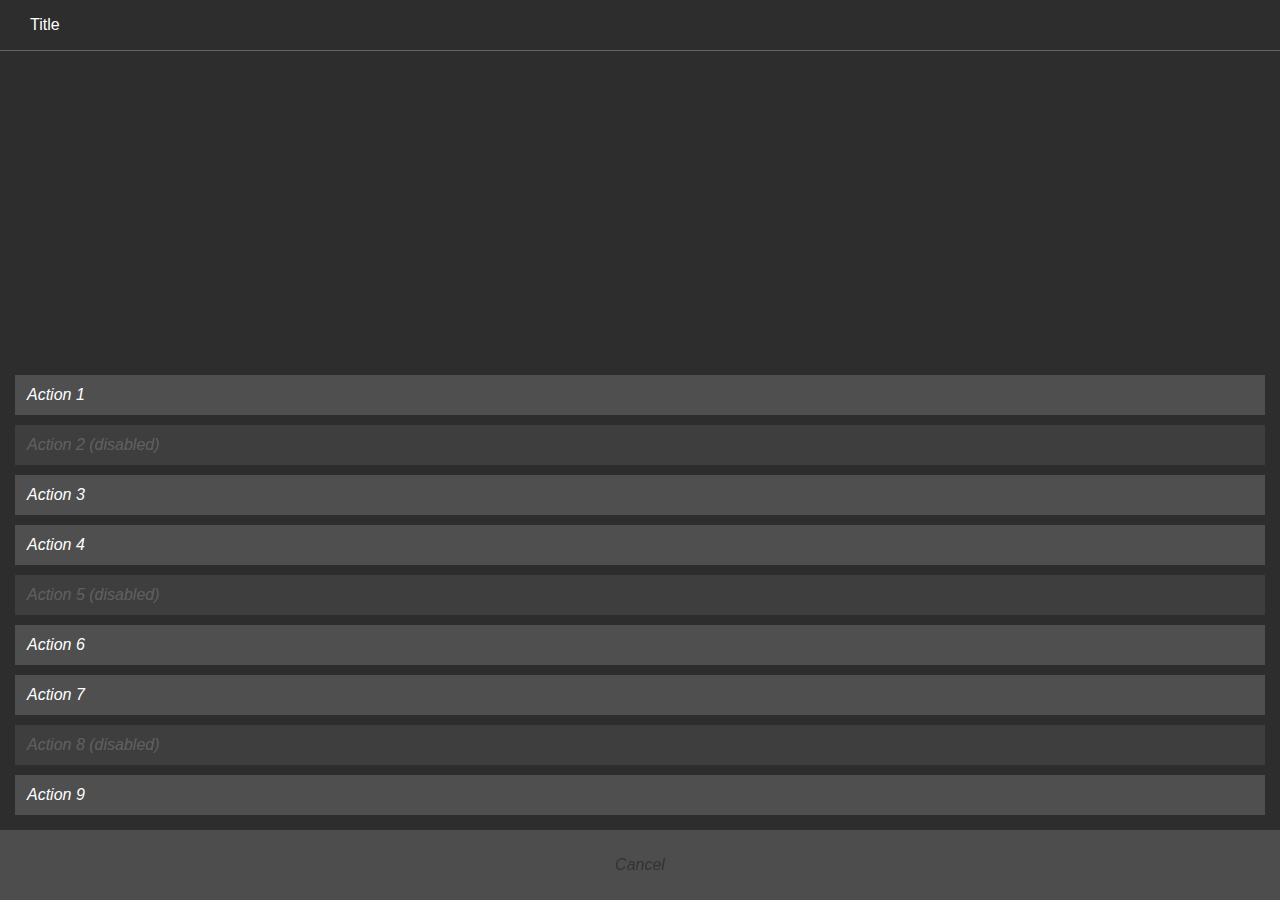
<file: shared/style/action_menu/index.html>
<!DOCTYPE html>
<html>
<head>
  <meta charset="utf-8">
  <title>Action menu</title>
  <meta name="description" content="Presenting a list of actions related to the App content">

  <link rel="stylesheet" href="../action_menu.css">
  <!--
    - This <style> element is only used for the example code;
    - it is not required for the real use case.
    -->
  <style type="text/css">
    html, body {
      font-family: sans-serif;
      margin: 0;
      padding: 0;
      font-size: 10px;
      background-color: #fff;
    }
    body {
      background: none;
    }
  </style>
</head>
<body role="application">
  <p dir="ltr">
    <label>
      <input type="checkbox"
        onchange="document.documentElement.dir = this.checked ? 'rtl' : 'ltr'">
      RTL mode
    </label>
  </p>

  <form role="dialog" data-type="action">
    <header>Title</header> <!-- this header is optional -->
    <menu type="toolbar">
      <button>Action 1</button>
      <button disabled> Action 2 (disabled) </button>
      <button> Action 3 </button>
      <button> Action 4 </button>
      <button disabled> Action 5 (disabled) </button>
      <button> Action 6 </button>
      <button> Action 7 </button>
      <button disabled> Action 8 (disabled) </button>
      <button> Action 9 </button>
      <button> Cancel </button>
    </menu>
  </form>

</body>
</html>
</file>
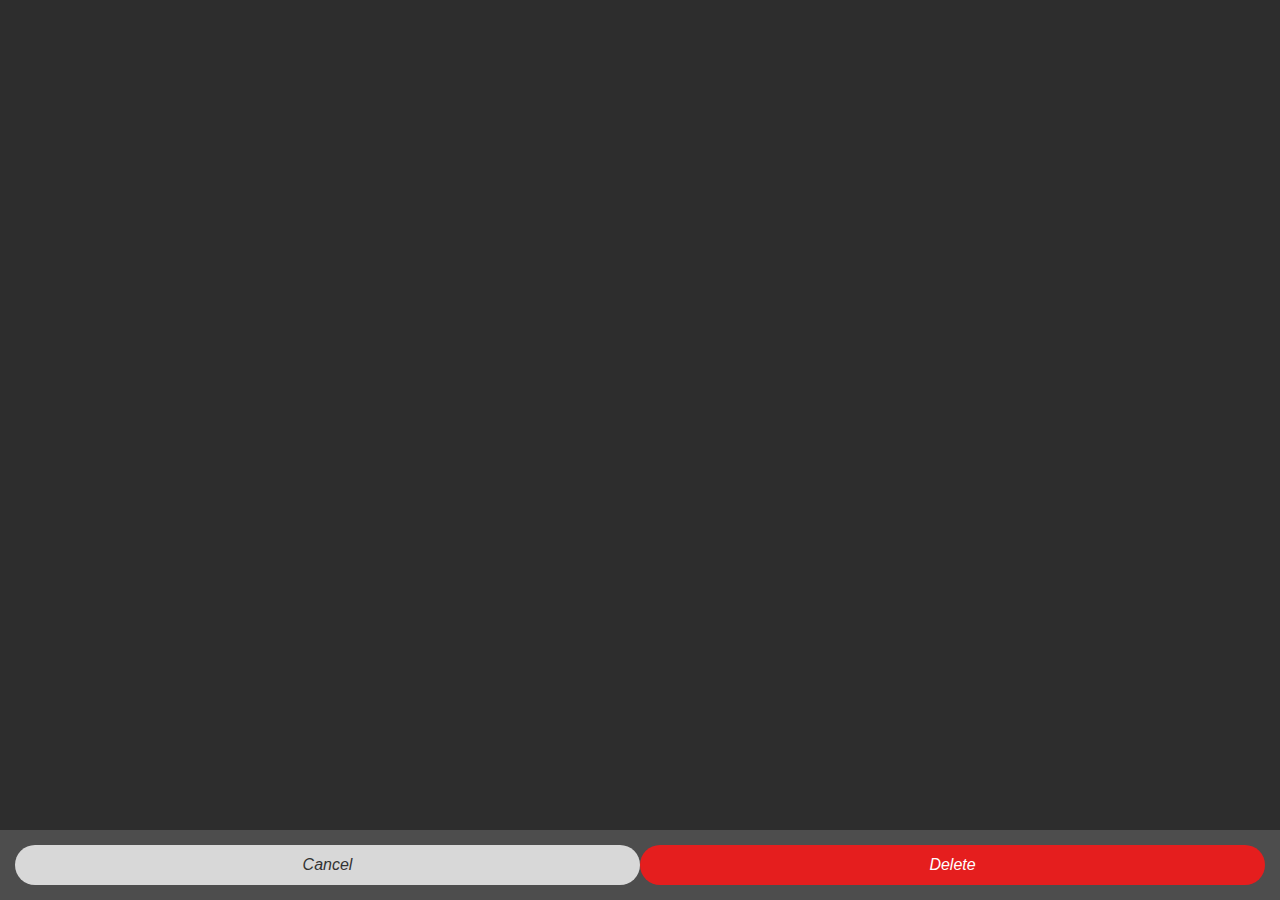
<file: shared/style/confirm/index.html>
<!DOCTYPE html>
<html>
<head>
  <meta charset="utf-8">

  <title>Confirm</title>
  <meta name="description" content="Prompts user to take action">

  <link rel="stylesheet" href="../confirm.css">

  <!--
    - This <style> element is only used for the example code;
    - it is not required for the real use case.
    -->
  <style type="text/css">
    html, body {
      font-family: sans-serif;
      margin: 0;
      padding: 0;
      font-size: 10px;
      background-color: #fff;
    }
    body {
      background: none;
    }
  </style>
</head>

<body role="application">
  <p dir="ltr">
    <label>
      <input type="checkbox"
        onchange="document.documentElement.dir = this.checked ? 'rtl' : 'ltr'">
      RTL mode
    </label>
  </p>

  <form role="dialog" data-type="confirm">
    <section>
      <h1>Confirmation</h1>
      <p>Are you sure you want to delete this contact?</p>
    </section>
    <menu>
      <button>Cancel</button>
      <button class="danger">Delete</button>
    </menu>
  </form>

</body>
</html>
</file>
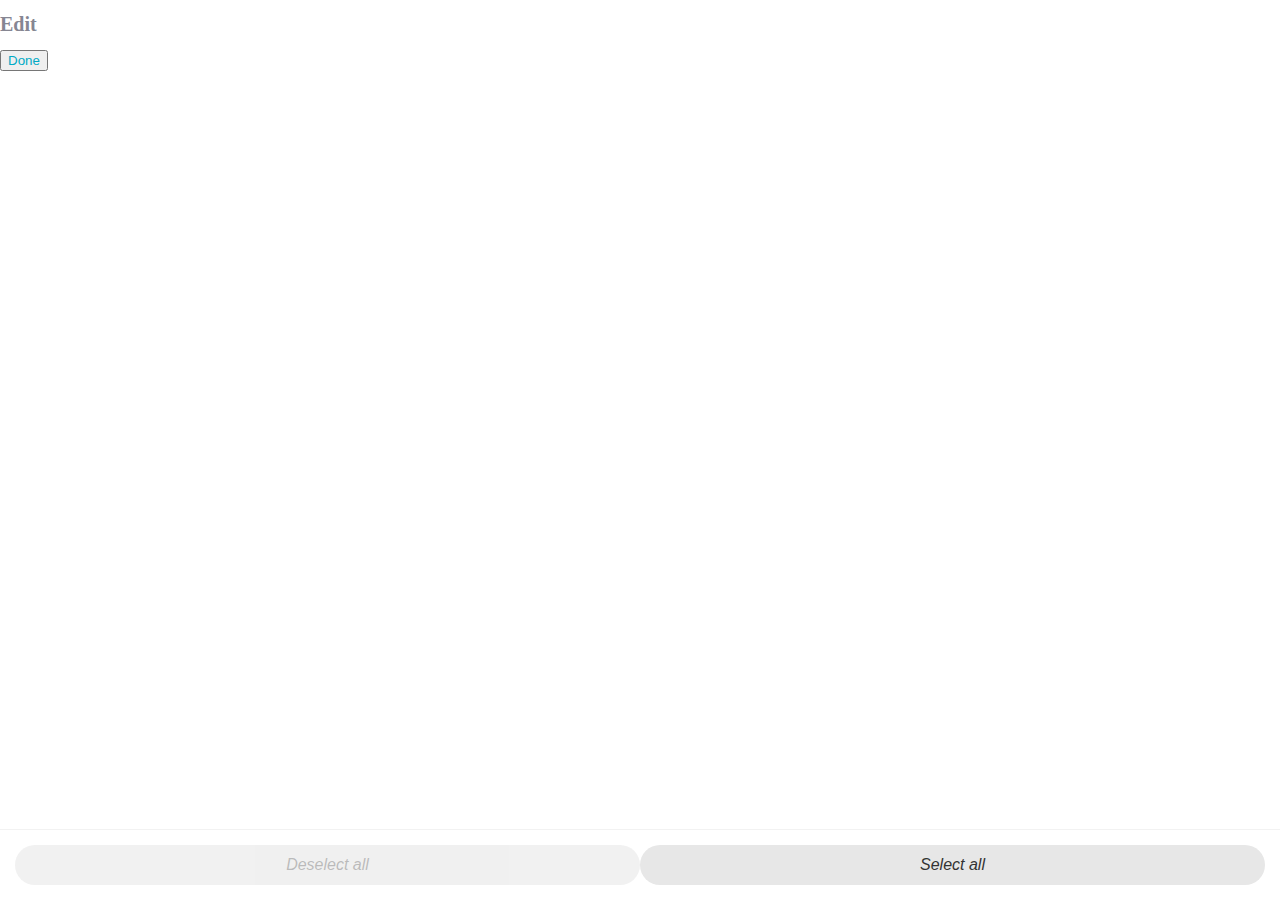
<file: shared/style/edit_mode/index.html>
<!DOCTYPE html>
<html>
<head>
  <meta charset="utf-8">

  <title>Edit mode</title>
  <meta name="description" content="Starts an edition mode for adding or removing items">

  <link rel="stylesheet" href="../edit_mode.css">

  <!-- Web Components -->
  <link rel="stylesheet" type="text/css" href="../../elements/gaia-icons/gaia-icons.css">
  <link rel="stylesheet" type="text/css" href="../../elements/gaia-theme/gaia-theme.css">
  <script defer src="../../elements/config.js"></script>
  <script defer src="../../elements/gaia-header/dist/gaia-header.js"></script>

  <!--
    - This <style> element is only used for the example code;
    - it is not required for the real use case.
    -->
  <style type="text/css">
    html, body {
      margin: 0;
      padding: 0;
      font-size: 10px;
      background-color: #fff;
    }
    body {
      background: none;
    }
  </style>
</head>

<body role="application">

  <form role="dialog" data-type="edit">
    <section role="region" class="theme-settings">
      <!--
        - Please ref https://bugzilla.mozilla.org/show_bug.cgi?id=760436#c1
        - if you want to run the example temporary but unable to load the icon
        - correctly. Here is the correct way to apply gaia icon:
        - https://developer.mozilla.org/en-US/Apps/Design/Firefox_OS_icon_font
        -->
      <gaia-header id="header" action="close">
        <h1>Edit</h1>
        <button>Done</button>
      </gaia-header>
    </section>
    <menu>
      <button disabled>Deselect all</button>
      <button>Select all</button>
    </menu>
  </form>

</body>
</html>
</file>
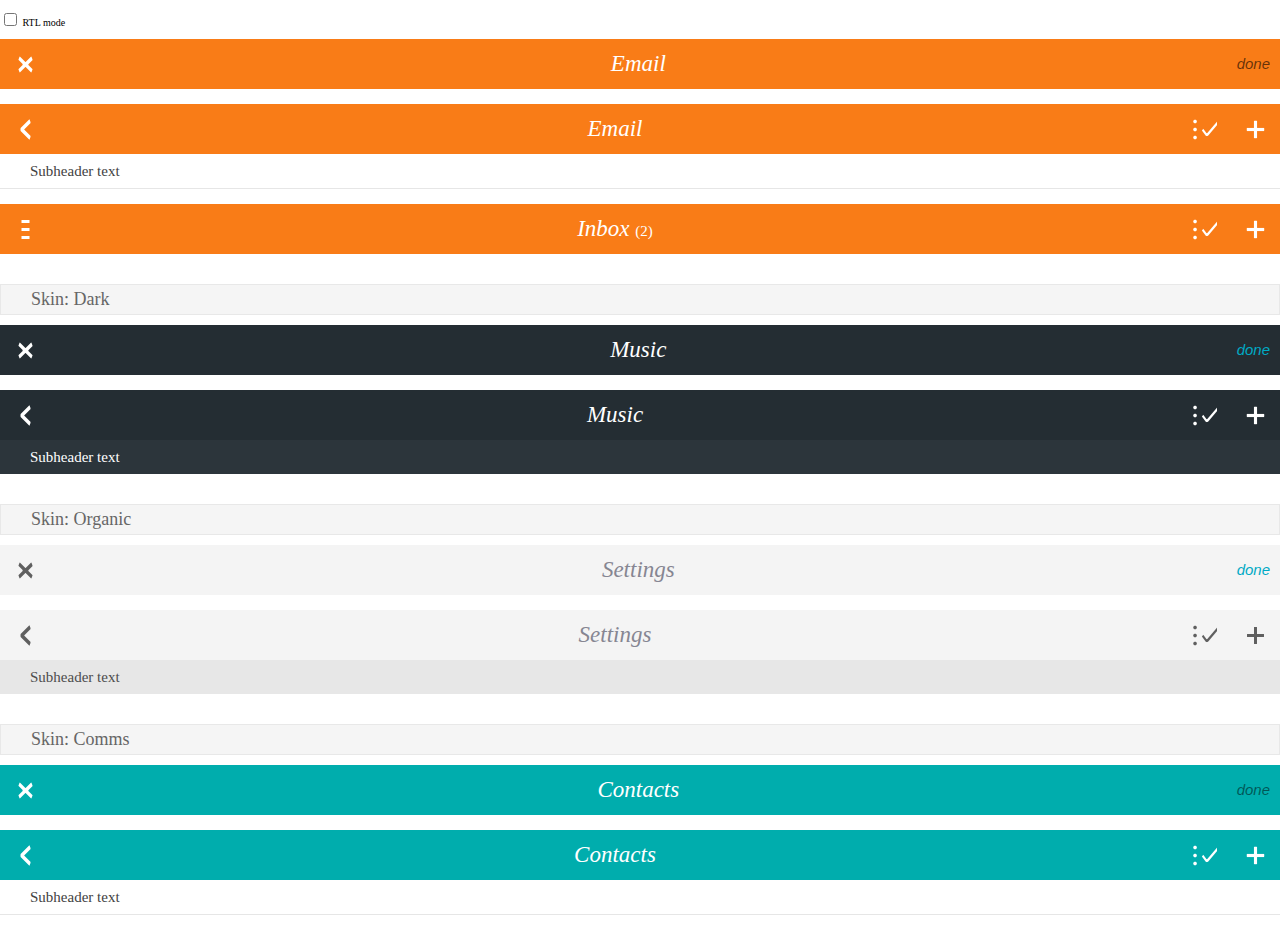
<file: shared/style/headers/index.html>
<!DOCTYPE html>
<html>
<head>
  <meta charset="utf-8">
  <title>Headers</title>
  <meta name="description" content="Providing top-level navigation and inputs for the active view">
  <!--
    - This <style> and <link> is only used for the example preview,
    - it isn't needed for the real use case.
    -->
  <link rel="stylesheet" href="../headers.css">
  <style type="text/css">
    html, body {
      margin: 0;
      padding: 0;
      font-size: 10px;
      background-color: #fff;
    }
    body {
      background: none;
    }

    h2.bb-docs {
      font-size: 1.8rem;
      font-weight: 300;
      color: #666;
      margin: -0.1rem 0 0;
      background-color: #f5f5f5;
      padding: 0.4rem 0.4rem 0.4rem 3rem;
      border: solid 0.1rem #e8e8e8;
      margin: 3rem 0 1rem;
    }

    section[role="region"] {
      margin-bottom: 1.5rem;
      position: relative;
    }
  </style>
</head>
<body role="application">
  <p dir="ltr">
    <label>
      <input type="checkbox"
        onchange="document.documentElement.dir = this.checked ? 'rtl' : 'ltr'">
      RTL mode
    </label>
  </p>

  <section role="region">
    <header>
      <a href="#"><span class="icon icon-close">close</span></a>
      <menu type="toolbar">
        <button>done</button>
      </menu>
      <h1>Email</h1>
    </header>
  </section>

  <section role="region">
    <header>
      <a href="#"><span class="icon icon-back">back</span></a>
      <menu type="toolbar">
        <button><span class="icon icon-edit">edit</span></button>
        <button><span class="icon icon-add">add</span></button>
      </menu>
      <h1>Email</h1>
    </header>
    <header>
      <h2>Subheader text</h2>
    </header>
  </section>

  <section role="region">
    <header>
      <button><span class="icon icon-menu">menu</span></button>
      <menu type="toolbar">
        <button><span class="icon icon-edit">edit</span></button>
        <button><span class="icon icon-add">add</span></button>
      </menu>
      <h1>Inbox <em>(2)</em></h1>
    </header>
  </section>

  <h2 class="bb-docs">Skin: Dark</h2>
  <section role="region" class="skin-dark">
    <header>
      <a href="#"><span class="icon icon-close">close</span></a>
      <menu type="toolbar">
        <button>done</button>
      </menu>
      <h1>Music</h1>
    </header>
  </section>

  <section role="region" class="skin-dark">
    <header>
      <a href="#"><span class="icon icon-back">back</span></a>
      <menu type="toolbar">
        <button><span class="icon icon-edit">edit</span></button>
        <button><span class="icon icon-add">add</span></button>
      </menu>
      <h1>Music</h1>
    </header>
    <header>
      <h2>Subheader text</h2>
    </header>
  </section>

  <h2 class="bb-docs">Skin: Organic</h2>
  <section role="region" class="skin-organic">
    <header>
      <a href="#"><span class="icon icon-close">close</span></a>
      <menu type="toolbar">
        <button>done</button>
      </menu>
      <h1>Settings</h1>
    </header>
  </section>

  <div class="skin-organic">
    <section role="region">
      <header>
        <a href="#"><span class="icon icon-back">back</span></a>
        <menu type="toolbar">
          <button><span class="icon icon-edit">edit</span></button>
          <button><span class="icon icon-add">add</span></button>
        </menu>
        <h1>Settings</h1>
      </header>
      <header>
        <h2>Subheader text</h2>
      </header>
    </section>
  </div>

  <h2 class="bb-docs">Skin: Comms</h2>
  <div class="skin-comms">
    <section role="region">
      <header>
        <a href="#"><span class="icon icon-close">close</span></a>
        <menu type="toolbar">
          <button>done</button>
        </menu>
        <h1>Contacts</h1>
      </header>
    </section>

    <section role="region">
      <header>
        <a href="#"><span class="icon icon-back">back</span></a>
        <menu type="toolbar">
          <button><span class="icon icon-edit">edit</span></button>
          <button><span class="icon icon-add">add</span></button>
        </menu>
        <h1>Contacts</h1>
      </header>
      <header>
        <h2>Subheader text</h2>
      </header>
    </section>
  </div>

</body>
</html>
</file>
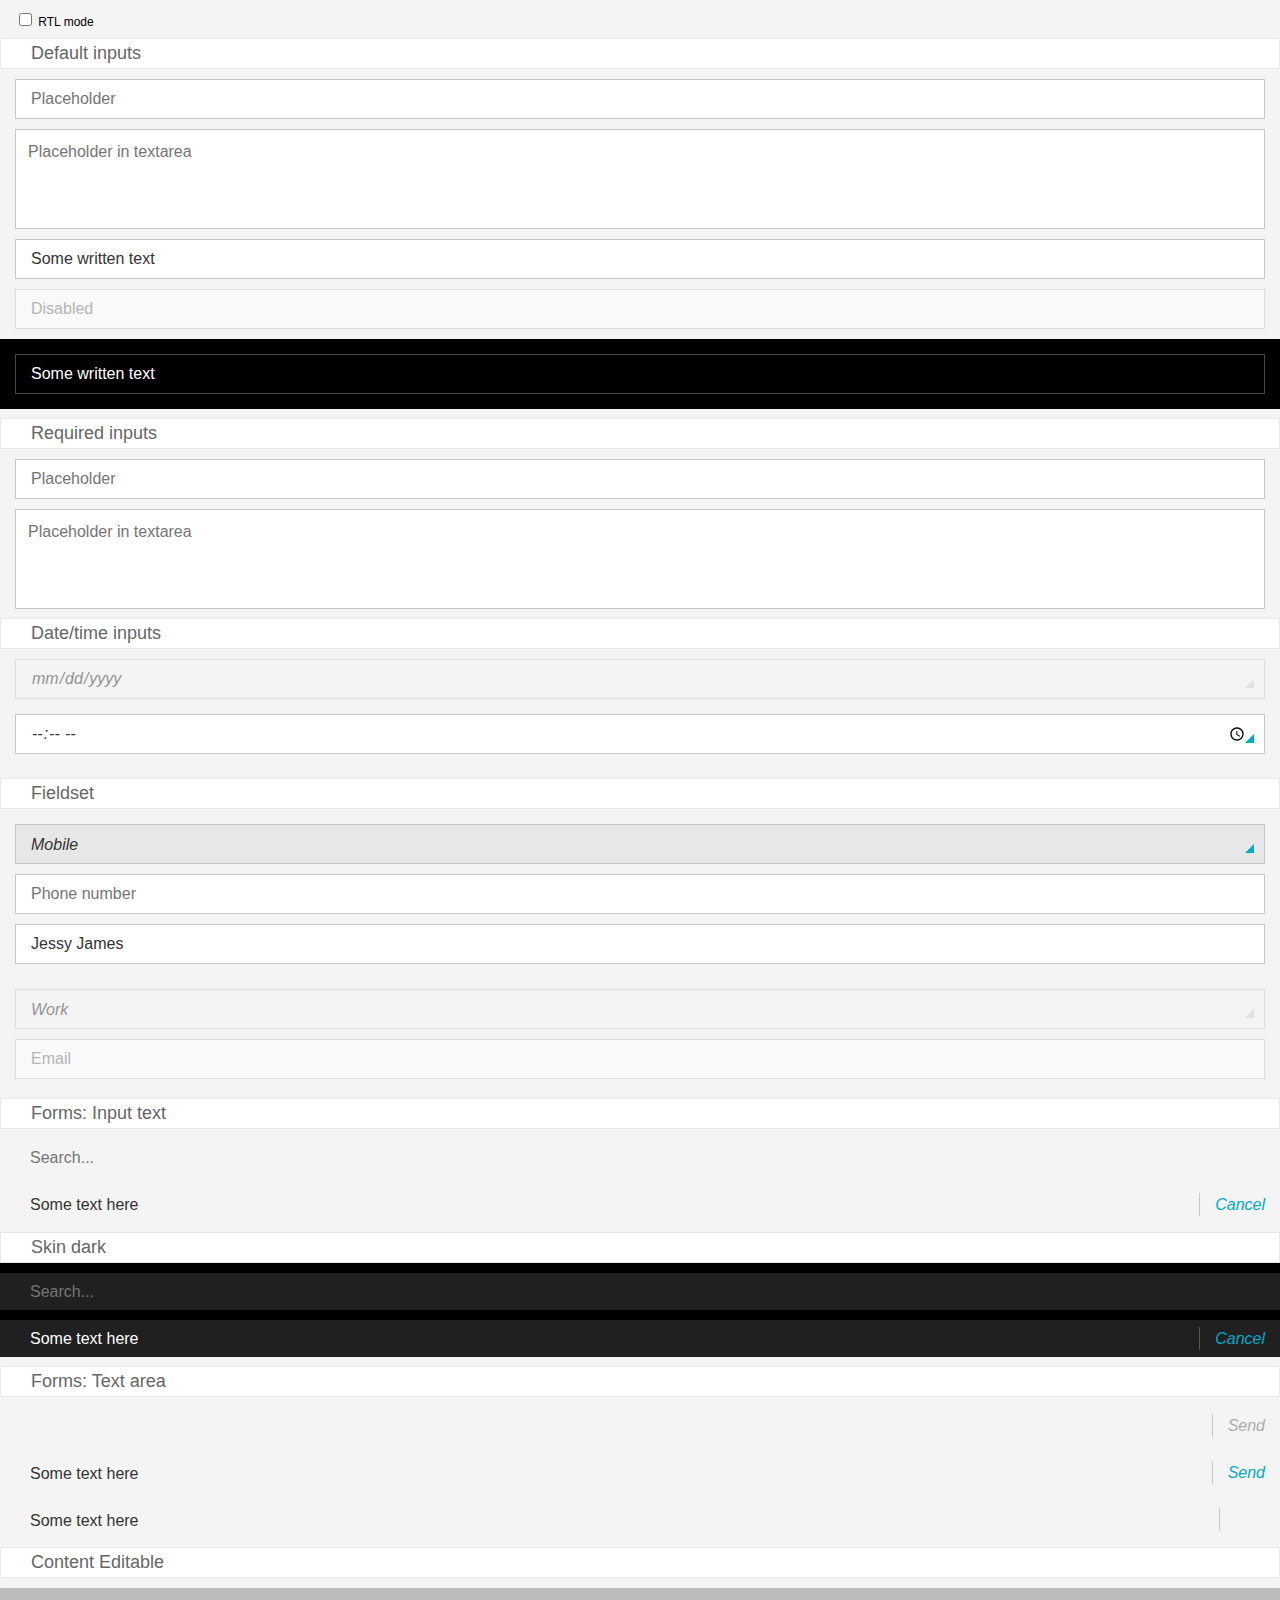
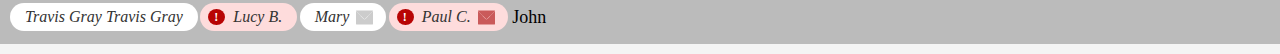
<file: shared/style/input_areas/index.html>
<!DOCTYPE html>
<html dir="ltr">
<head>
  <meta charset="utf-8">

  <title>Input areas</title>
  <link rel="stylesheet" href="../input_areas.css">

  <!--
    This <style>, <script> and <link> is only used for the example code,
    is no needed for the real case use
  -->
  <style>
    html, body {
      margin: 0;
      padding: 0;
      font-size: 10px;
      background-color: #f4f4f4;
    }

    label.bb-docs {
      font-family: sans-serif;
      font-size: 1.2rem;
      margin-left: 1.5rem;
    }

    h2.bb-docs {
      font-family: sans-serif;
      padding: 0.4rem 3rem;
      margin: -0.1rem 0 0;
      border: solid 0.1rem #e8e8e8;
      color: #666;
      font-size: 1.8rem;
      font-weight: 300;
      background-color: #fff;
    }

    form { margin: 1rem 1.5rem; }

    form[role="search"] { margin: 1rem 0; }

    div.skin-dark {
      background: #000;
    }

    div.skin-dark.margins {
      margin: 1rem -1.5rem;
      padding: 1.5rem 1.5rem 0.5rem;
    }

    /**
     *  .bb-editable
     *  Added properties for this example, don't add on app.
     */
    .bb-editable {
      padding: 1.5rem 1rem 0.5rem;
      background: #bbb;
    }

    /**
     *  .icon-email:before
     *  Define the background-image with custom icon for App.
     *  Atention, well need the pseudo-element for compatibility with Building Blocks.
     *
     *  Example:
     *  .icon-mms:before { background-image: url(...); }
     */
    .icon-email:after {
      background-image: url([data-uri]);
    }

    .icon-send {
      background-image: url([data-uri]);
    }

  </style>
  <script>
    window.onload = function(){
      document.getElementById('dir').checked = false;
    };
  </script>
</head>

<body role="application">
  <p dir="ltr">
    <label class="bb-docs">
      <input id="dir" type="checkbox" checked="false"
        onchange="document.documentElement.dir = this.checked ? 'rtl' : 'ltr'">
      RTL mode
    </label>
  </p>
  <h2 class="bb-docs">Default inputs</h2>
  <form>
    <p>
      <input type="text" placeholder="Placeholder">
      <button type="reset">Clear</button>
    </p>

    <p>
      <textarea placeholder="Placeholder in textarea"></textarea>
    </p>

    <p>
      <input type="text" placeholder="Placeholder" value="Some written text" required>
      <button type="reset">Clear</button>
    </p>

    <p>
      <input type="text" placeholder="Disabled" disabled required>
      <button type="reset">Clear</button>
    </p>

    <div class="skin-dark margins">
      <p>
        <input type="text" placeholder="Placeholder" value="Some written text">
        <button type="reset">Clear</button>
      </p>
    </div>
  </form>

  <h2 class="bb-docs">Required inputs</h2>
  <form>
    <p>
      <input type="text" placeholder="Placeholder" required>
      <button type="reset">Clear</button>
    </p>

    <p>
      <textarea placeholder="Placeholder in textarea" required></textarea>
    </p>
  </form>

  <h2 class="bb-docs">Date/time inputs</h2>
  <form>
    <p>
      <input disabled type="date" placeholder="YYYY-MM-DD">
    </p>

    <p>
      <input type="time" placeholder="hh:mm:ss">
    </p>
  </form>

  <h2 class="bb-docs">Fieldset</h2>
  <form>
    <fieldset>
      <legend class="action">Mobile</legend>
      <section>
        <p>
          <input type="tel" placeholder="Phone number">
          <button type="reset">Clear</button>
        </p>
        <p>
          <input type="text" placeholder="Name" value="Jessy James">
          <button type="reset">Clear</button>
        </p>
      </section>
    </fieldset>

    <fieldset disabled>
      <legend>Work</legend>
      <section>
        <p>
          <input type="tel" placeholder="Email">
          <button type="reset">Clear</button>
        </p>
      </section>
    </fieldset>
  </form>

  <h2 class="bb-docs">Forms: Input text</h2>
  <form role="search">
    <p>
      <input type="text" placeholder="Search...">
      <button type="reset">Clear</button>
    </p>
  </form>

  <form role="search">
    <button type="submit">Cancel</button>
    <p>
      <input type="text" placeholder="Search..." value="Some text here">
      <button type="reset">Clear</button>
    </p>
  </form>

  <div class="skin-dark">
  <h2 class="bb-docs">Skin dark</h2>
    <form role="search" class="skin-dark">
      <p>
        <input type="text" placeholder="Search...">
        <button type="reset">Clear</button>
      </p>
    </form>

    <form role="search" class="skin-dark">
      <button type="submit">Cancel</button>
      <p>
        <input type="text" placeholder="Search..." value="Some text here">
        <button type="reset">Clear</button>
      </p>
    </form>
  </div>

  <h2 class="bb-docs">Forms: Text area</h2>
  <form role="search" class="bottom">
    <!-- this button should be enabled after start typing in the input field-->
    <button type="submit" disabled>Send</button>
    <p>
      <textarea></textarea>
    </p>
  </form>

  <form role="search" class="bottom">
    <button type="submit">Send</button>
    <p>
      <textarea>Some text here</textarea>
    </p>
  </form>

  <form role="search" class="bottom">
    <button type="submit" class="icon icon-send">Send</button>
    <p>
      <textarea>Some text here</textarea>
    </p>
  </form>

  <h2 class="bb-docs">Content Editable</h2>
  <ul class="bb-editable">
    <li contenteditable="false">Travis Gray Travis Gray</li>
    <li class="invalid" contenteditable="false">Lucy B.</li>
    <li class="icon icon-email" contenteditable="false">Mary</li>
    <li class="invalid icon icon-email" contenteditable="false">Paul C.</li>
    <li contenteditable="true">John</li>
  </ul>

</body>
</html>
</file>
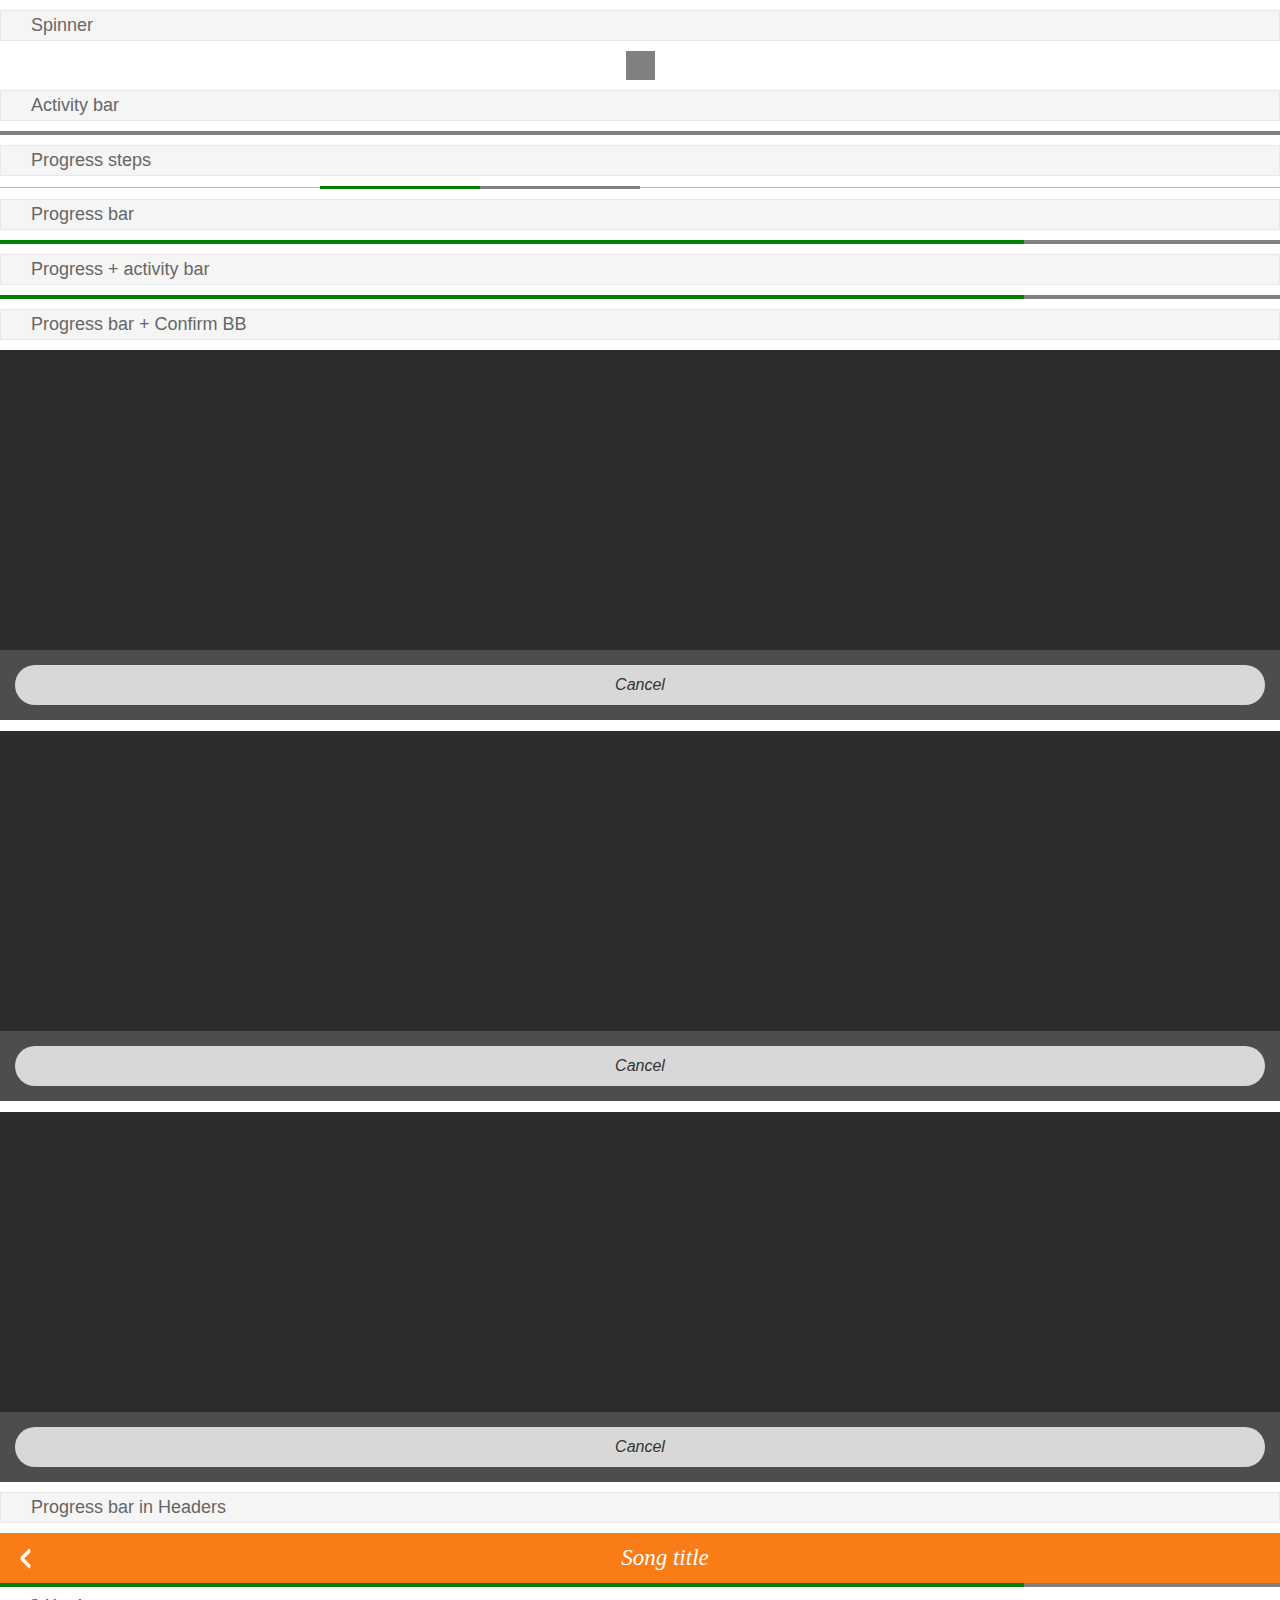
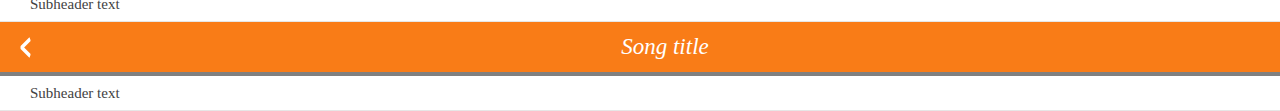
<file: shared/style/progress_activity/index.html>
<!DOCTYPE html>
<html>
<head>
    <meta charset="utf-8">

    <title>Progress & Activity Indicators</title>
    <meta name="description" content="Providing user with visual feedback that a process is active">

    <link rel="stylesheet" href="../../style/headers.css">
    <link rel="stylesheet" href="../../style/confirm.css">
    <link rel="stylesheet" href="../progress_activity.css">

    <!--
      This <style> and <link> is only used for the example code, is no needed for the real case use
    -->
    <style>
      html, body {
        margin: 0;
        padding: 0;
        font-size: 10px;
        background-color: #fff;
      }

      body { background: none; }

      h2.bb-docs {
        font-size: 1.8rem;
        font-family: sans-serif;
        font-weight: 300;
        color: #666;
        margin: 10px 0;
        background-color: #f5f5f5;
        padding: 0.4rem 0.4rem 0.4rem 3rem;
        border: solid 1px #e8e8e8;
      }

      form[role="dialog"][data-type="confirm"] {
        position: relative;
        height: 30rem;
      }

      form[role="dialog"][data-type="confirm"] > section {
        overflow: hidden;
      }

      .bb-steps progress[value] {
        width: 25%;
        transform: translateX(100%);
      }
    </style>
</head>

<body role="application">

  <section role="region">
    <h2 class="bb-docs">Spinner</h2>
    <div style="text-align: center">
      <progress></progress>
   </div>

    <h2 class="bb-docs">Activity bar</h2>
    <progress class="pack-activity" value="0" max="100"></progress>

    <h2 class="bb-docs">Progress steps</h2>
    <p class="bb-steps">
      <progress value="2" max="4"></progress>
    </p>

    <h2 class="bb-docs">Progress bar</h2>
    <progress value="80" max="100"></progress>

    <h2 class="bb-docs">Progress + activity bar</h2>
    <progress class="pack-activity" value="80" max="100"></progress>
  </section>

  <h2 class="bb-docs">Progress bar + Confirm BB</h2>
  <form role="dialog" data-type="confirm">
    <section>
      <h1>Name of the action</h1>
      <p style="text-align: center">
        <progress></progress>
      </p>
    </section>
    <menu>
      <button class="full">Cancel</button>
    </menu>
  </form>

  <br/>

  <form role="dialog" data-type="confirm">
    <section>
      <h1>Name of the action</h1>
      <p role="status">
        <span>80%</span>
        <progress value="80" max="100"></progress>
      </p>
    </section>
    <menu>
      <button class="full">Cancel</button>
    </menu>
  </form>

  <br/>

  <form role="dialog" data-type="confirm">
    <section>
      <h1>Name of the action</h1>
      <p role="status">
        <progress class="pack-activity" value="0" max="100"></progress>
      </p>
    </section>
    <menu>
      <button class="full">Cancel</button>
    </menu>
  </form>


  <h2 class="bb-docs">Progress bar in Headers</h2>
  <section role="region">
    <header>
      <a href="#"><span class="icon icon-back">back</span></a>
      <h1>Song title</h1>
    </header>
    <progress value="80" max="100"></progress>
    <header>
      <h2>Subheader text</h2>
    </header>
  </section>

    <section role="region">
    <header>
      <a href="#"><span class="icon icon-back">back</span></a>
      <h1>Song title</h1>
    </header>
    <progress class="pack-activity" value="0" max="100"></progress>
    <header>
      <h2>Subheader text</h2>
    </header>
  </section>
</body>
</html>
</file>
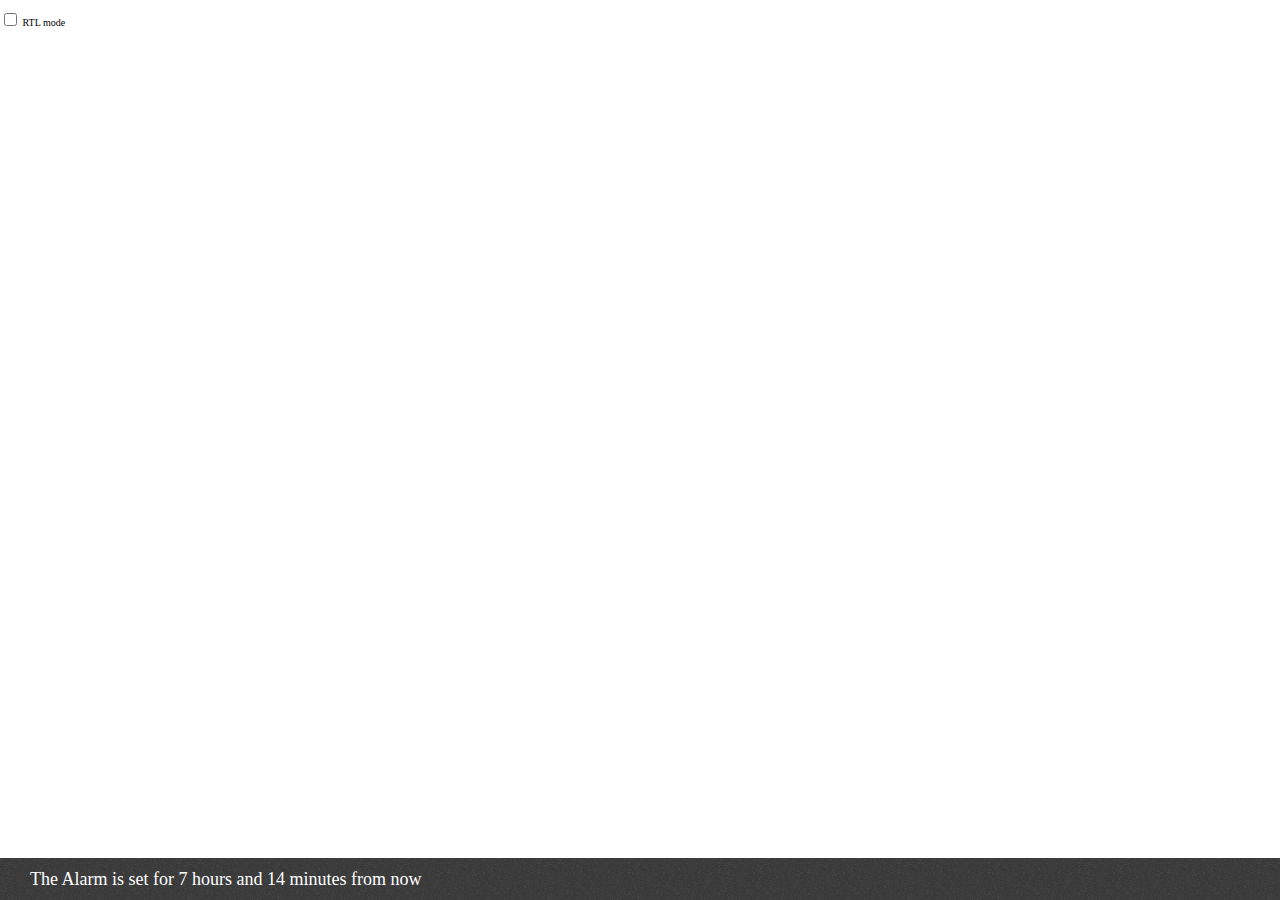
<file: shared/style/status/index.html>
<!DOCTYPE html>
<html>
<head>
  <meta charset="utf-8">

  <title>Status</title>
  <meta name="description" content="Most common used after Multi-Select edit, to confirm user action, and optional provide 'Undo' input">

  <link rel="stylesheet" href="../status.css">

  <!--
  This <style> and <link> is only used for the example code, is no needed for the real case use
  -->
  <style>
    html, body {
      margin: 0;
      padding: 0;
      font-size: 10px;
      background-color: #fff;
    }

    body {
      background: none;
    }
  </style>
</head>

<body role="application">
  <p dir="ltr">
    <label>
      <input type="checkbox"
        onchange="document.documentElement.dir = this.checked ? 'rtl' : 'ltr'">
      RTL mode
    </label>
  </p>

  <section role="status">
    <p>The Alarm is set for <strong>7 hours</strong> and <strong>14 minutes</strong> from now</p>
  </section>

</body>
</html>
</file>
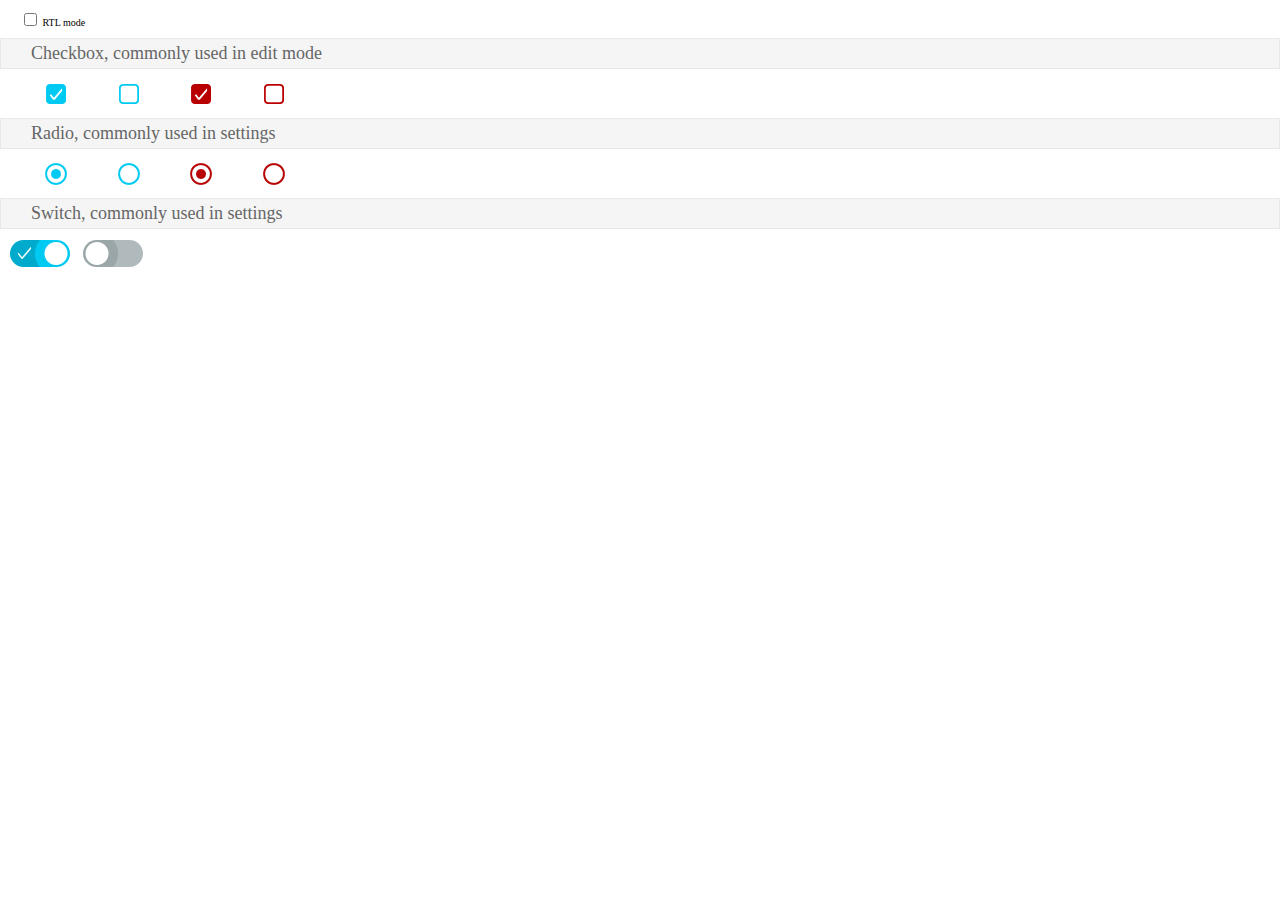
<file: shared/style/switches/index.html>
<!DOCTYPE html>
<html>
<head>
  <meta charset="utf-8">
  <title>Switches</title>
  <meta name="description" content="Activates/Deactivates a given item. It's also used to select an element within a list">
  <link rel="stylesheet" href="../switches.css">
  <!--
    - This <style> element is only used for the example code;
    - it is not required for the real use case.
    -->
  <style type="text/css">
    html, body {
      margin: 0;
      padding: 0;
      font-size: 10px;
      background-color: #fff;
    }
    body {
      background: none;
    }
    h2.bb-docs {
      font-size: 1.8rem;
      font-weight: 300;
      color: #666;
      margin: -1px 0 0;
      background-color: #f5f5f5;
      padding: 0.4rem 0.4rem 0.4rem 3rem;
      border: solid 1px #e8e8e8;
    }
    label {
      margin-left: 2rem;
    }
  </style>
</head>
<body role="application">
  <p dir="ltr">
    <label>
      <input type="checkbox"
        onchange="document.documentElement.dir = this.checked ? 'rtl' : 'ltr'">
      RTL mode
    </label>
  </p>

  <h2 class="bb-docs">Checkbox, commonly used in edit mode</h2>
  <label class="pack-checkbox">
    <input type="checkbox" checked>
    <span></span>
  </label>

  <label class="pack-checkbox">
    <input type="checkbox">
    <span></span>
  </label>

  <label class="pack-checkbox danger">
    <input type="checkbox" checked>
    <span></span>
  </label>

  <label class="pack-checkbox danger">
    <input type="checkbox">
    <span></span>
  </label>

  <h2 class="bb-docs">Radio, commonly used in settings</h2>
  <label class="pack-radio">
    <input type="radio" name="example" checked>
    <span></span>
  </label>

  <label class="pack-radio">
    <input type="radio" name="example">
    <span></span>
  </label>

  <label class="pack-radio danger">
    <input type="radio" name="example2" checked>
    <span></span>
  </label>

  <label class="pack-radio danger">
    <input type="radio" name="example2">
    <span></span>
  </label>

  <h2 class="bb-docs">Switch, commonly used in settings</h2>
  <label class="pack-switch">
    <input type="checkbox" checked>
    <span></span>
  </label>
  
  <label class="pack-switch">
    <input type="checkbox">
    <span></span>
  </label>
</body>
</html>
</file>
<file: shared/style/action_menu.css>
/* ----------------------------------
 * Action menu
 * ---------------------------------- */

/* Main dialog setup */
[role="dialog"][data-type="action"] {
  background: #2d2d2d;
  overflow: hidden;
  position: fixed;
  z-index: 100;
  top: 0;
  left: 0;
  right: 0;
  bottom: 0;
  padding: 0 0 7rem;
  /**
   * Using "font-size: 0" to avoid the unwanted visual space (about 3px) created
   * by white spaces and line breaks in the code between inline-block elements.
   */
  font-size: 0;
  color: #fff;
}

[role="dialog"][data-type="action"]:before {
  content: '';
  display: inline-block;
  vertical-align: top;
  width: 0.1rem;
  height: 100%;
  margin-left: -0.1rem;
}

[role="dialog"][data-type="action"] > header {
  -moz-box-sizing: border-box;
  font-size: 1.6rem;
  position: absolute;
  top: 0;
  left: 0;
  right: 0;
  z-index: 10;
  height: 5rem;
  line-height: 4.9rem;
  color: #fff;
  white-space: nowrap;
  text-overflow: ellipsis;
  display: block;
  overflow: hidden;
  font-weight: normal;
  padding: 0 3rem;
  border-bottom: 0.1rem solid #616262;
}

[role="dialog"][data-type="action"] > header h1 {
  font-size: 1.6rem;
  line-height: 4.9rem;
  text-align: left;
  color: #fff;
  white-space: nowrap;
  text-overflow: ellipsis;
  display: block;
  overflow: hidden;
  margin: 0;
  height: 100%;
  font-weight: normal;
}

/* Generic set of actions in toolbar */
[role="dialog"][data-type="action"] > header menu[type="toolbar"] {
  height: 100%;
  float: right;
  margin: 0 -3rem 0 1rem;
  padding: 0;
}

[role="dialog"][data-type="action"] > header menu[type="toolbar"] a,
[role="dialog"][data-type="action"] > header menu[type="toolbar"] button {
  -moz-box-sizing: border-box;
  position: relative;
  float: left;
  width: auto;
  min-width: 5rem;
  height: 4.9rem;
  margin-bottom: 0;
  padding: 0 1rem;
  border-radius: 0;
  line-height: 4.9rem;
  background: none;
  text-align: center;
  text-shadow: none;
  z-index: 5;
}

[role="dialog"][data-type="action"] > header a,
[role="dialog"][data-type="action"] > header button {
  border: none;
  padding: 0;
  overflow: hidden;
  font-weight: 400;
  font-size: 1.5rem;
  line-height: 1.1em;
  color: #fff;
  border-radius: 0;
  text-decoration: none;
}

[role="dialog"][data-type="action"] button::-moz-focus-inner {
  outline: none;
  border: none;
}

/* Pressed state */
[role="dialog"][data-type="action"] > header a:active .icon:after,
[role="dialog"][data-type="action"] > header button:active .icon:after,
[role="dialog"][data-type="action"] > header menu[type="toolbar"] a:active,
[role="dialog"][data-type="action"] > header menu[type="toolbar"] button:active  {
  background: #008aaa !important;
}

/* Disabled state */
[role="dialog"][data-type="action"] > header menu[type="toolbar"] a[aria-disabled="true"],
[role="dialog"][data-type="action"] > header menu[type="toolbar"] button[disabled]  {
  opacity: 0.5;
  pointer-events: none;
}

/* Icon definitions */
[role="dialog"][data-type="action"] > header .icon {
  position: relative;
  float: none;
  display: inline-block;
  vertical-align: top;
  width: 4rem;
  height: 4.9rem;
  margin: 0 -1rem;
  background: transparent no-repeat center center / 3rem auto;
  font-size: 0;
  overflow: hidden;
}

[role="dialog"][data-type="action"] > header .icon.icon-close {
  background-image: url(action_menu/images/icons/close.png);
}

[role="dialog"][data-type="action"] > header .icon.icon-back {
  background-image: url(action_menu/images/icons/back.png);
}

/* Navigation links (back, cancel, etc) */
[role="dialog"][data-type="action"] > header > button,
[role="dialog"][data-type="action"] > header > a {
  float: left;
  width: 5rem;
  height: 4.9rem;
  background: none;
  overflow: visible;
  margin: 0 -1rem 0 -3rem;
  position: relative;
}

[role="dialog"][data-type="action"] > header > button::-moz-focus-inner {
  border: 0;
  padding: 0;
}

[role="dialog"][data-type="action"] > header > button .icon,
[role="dialog"][data-type="action"] > header > a .icon {
  position: static;
  display: block;
  width: 3rem;
  height: 4.9rem;
  margin: 0;
  overflow: visible;
  font-size: 0;
}

[role="dialog"][data-type="action"] > header > button .icon:after,
[role="dialog"][data-type="action"] > header > a .icon:after {
  content: "";
  position: absolute;
  left: 0;
  top: 0;
  z-index: -1;
  width: 3rem;
  height: 4.9rem;
}

/* Content */
[role="dialog"][data-type="action"] > section {
  color: #fff;
  position: absolute;
  top: 7rem;
  left: 1.5rem;
  right: 1.5rem;
  bottom: 2rem;
  font-size: 1.6rem;
  overflow: scroll;
}

/* Specific component code */
[role="dialog"][data-type="action"] > menu {
  margin: 0;
  padding: 0;
  max-height: calc(100% - 13.5rem); /*header(5rem) + footer(7rem) + padding(1.5rem)*/
  height: auto;
  padding-top: 1.5rem;
  overflow: auto;
  width: auto;
  border: none;
  background: none;
  position: absolute;
  left: 0;
  right: 0;
  bottom: 7rem;
}

[role="dialog"][data-type="action"] > menu > button {
  width: calc(100% - 3rem);
  height: 4rem;
  -moz-box-sizing: border-box;
  vertical-align: middle;
  text-overflow: ellipsis;
  white-space: nowrap;
  overflow: hidden;
  font-weight: normal;
  line-height: 4rem;
  outline: none;
  font-size: 1.6rem;
  text-shadow: none;
  text-align: start;
  padding: 0 1.2rem;
  -moz-padding-end: 0.2rem;
  margin: 0 1.5rem 1rem 1.5rem;
  background: rgba(87, 87, 87, 0.8);
  border: none;
  border-radius: 0;
  position: relative;
  color: #fff;
  font-family: sans-serif;
  font-style: italic;
}

[role="dialog"][data-type="action"] > menu > button:last-child {
  position: fixed;
  bottom: 0;
  left: 0;
  color: #333;
  background: #d8d8d8;
  text-align: center;
  border: none;
  margin-bottom: 1.5rem;
  border-radius: 2rem;
}

[role="dialog"][data-type="action"] > menu > button:last-child:before {
  content: '';
  position: fixed;
  width: 100%;
  background-color: #4d4d4d;
  height: 7rem;
  left: 0;
  bottom: 0;
  z-index: -1;
}

[role="dialog"][data-type="action"] > menu > button:nth-last-child(2) {
  margin-bottom: 1.5rem;
}

/* Press state */
[role="dialog"][data-type="action"] > menu > button:active {
  background: #00aacc;
  color: #fff;
}

/* Disabled */
[role="dialog"][data-type="action"] > menu > button[disabled] {
  background-color: rgba(87, 87, 87, 0.8);
  color: rgba(255, 255, 255, 0.4);
  opacity: 0.5;
  pointer-events: none;
}

[role="dialog"][data-type="action"] > menu > button[disabled]:last-child {
  background-color: #e7e7e7;
  color: #a6a6a6;
  opacity: 1;
}

/*
 * Right to Left view
 */

html[dir="rtl"] [role="dialog"][data-type="action"]:before {
  margin-left: auto;
  margin-right: -0.1rem;
}

html[dir="rtl"] [role="dialog"][data-type="action"] > header h1 {
  text-align: right;
}

html[dir="rtl"] [role="dialog"][data-type="action"] > header menu[type="toolbar"] {
  float: left;
  margin-left: -3rem;
  margin-right: 1rem;
}

html[dir="rtl"] [role="dialog"][data-type="action"] > header menu[type="toolbar"] a,
html[dir="rtl"] [role="dialog"][data-type="action"] > header menu[type="toolbar"] button {
  float: right;
}

html[dir="rtl"] [role="dialog"][data-type="action"] > header menu[type="toolbar"] a:last-child,
html[dir="rtl"] [role="dialog"][data-type="action"] > header menu[type="toolbar"] button:last-child {
  background-position: right center;
  margin-left: auto;
  margin-right: -0.1rem;
}

html[dir="rtl"] [role="dialog"][data-type="action"] > header > button,
html[dir="rtl"] [role="dialog"][data-type="action"] > header > a {
  float: right;
  margin-left: -1rem;
  margin-right: -3rem;
}

html[dir="rtl"] [role="dialog"][data-type="action"] > header > button:after,
html[dir="rtl"] [role="dialog"][data-type="action"] > header > a:after {
  left: auto;
  right: 0;
  background-position: 0 top;
}

html[dir="rtl"] [role="dialog"][data-type="action"] > header > button .icon:after,
html[dir="rtl"] [role="dialog"][data-type="action"] > header > a .icon:after {
  left: auto;
  right: 0;
}

html[dir="rtl"] [role="dialog"][data-type="action"] > menu > button:last-child {
  left: auto;
  right: 0;
}

html[dir="rtl"] [role="dialog"][data-type="action"] > menu > button:last-child:before {
  left: auto;
  right: 0;
}
</file>
<file: shared/style/confirm.css>
/* ----------------------------------
 * Confirm
 * ---------------------------------- */

/* Main dialog setup */
form[role="dialog"][data-type="confirm"] {
  background: #2d2d2d;
  overflow: hidden;
  position: absolute;
  z-index: 100;
  top: 0;
  left: 0;
  right: 0;
  bottom: 0;
  padding-bottom: 7rem;
  font-size: 0;
  /* Using font-size: 0; we avoid the unwanted visual space (about 3px)
  created by white-spaces and break lines in the code betewen inline-block elements */
  color: #fff;
  text-align: left;
}

form[role="dialog"][data-type="confirm"]:before {
  content: "";
  display: inline-block;
  vertical-align: middle;
  width: 0.1rem;
  height: 100%;
  margin-left: -0.1rem;
}

form[role="dialog"][data-type="confirm"] > section {
  font-weight: 300;
  font-size: 2.2rem;
  color: #FAFAFA;
  padding: 0 1.5rem;
  -moz-box-sizing: padding-box;
  width: 100%;
  display: inline-block;
  overflow-y: scroll;
  max-height: 100%;
  vertical-align: middle;
  white-space: normal;
}

form[role="dialog"][data-type="confirm"] h1 {
  font-weight: normal;
  font-size: 1.6rem;
  line-height: 1.5em;
  color: #fff;
  margin: 0;
  padding: 1rem 1.5rem 0;
  word-wrap: break-word;
}

/* Menu & buttons setup */
form[role="dialog"][data-type="confirm"] menu {
  white-space: nowrap;
  margin: 0;
  padding: 1.5rem;
  background: #4d4d4d;
  display: flex;
  overflow: hidden;
  position: absolute;
  left: 0;
  right: 0;
  bottom: 0;
}

form[role="dialog"][data-type="confirm"] menu button::-moz-focus-inner {
  border: none;
  outline: none;
  margin-top: -0.2rem; /* To fix line-height bug (697451) */
}

form[role="dialog"][data-type="confirm"] menu button {
  font-family: sans-serif;
  font-style: italic;
  width: 100%;
  height: 4rem;
  margin: 0 0 1rem;
  padding: 0 0.2rem;
  -moz-box-sizing: border-box;
  display: inline-block;
  vertical-align: middle;
  text-overflow: ellipsis;
  white-space: nowrap;
  overflow: hidden;
  background: #d8d8d8;
  border: none;
  border-radius: 2rem;
  font-weight: normal;
  font-size: 1.6rem;
  line-height: 4rem;
  color: #333;
  text-align: center;
  text-shadow: none;
  text-decoration: none;
  outline: none;
}

/* Recommend */
form[role="dialog"][data-type="confirm"] menu button.recommend {
  background-color: #00caf2;
  color: #fff;
}

/* Danger */
form[role="dialog"][data-type="confirm"] menu button.danger {
  background-color: #e51e1e;
  color: #fff;
}

/* Pressed */
form[role="dialog"][data-type="confirm"] menu button:active {
  background: #00aacc;
  color: #fff;
}

/* Disabled */
form[role="dialog"][data-type="confirm"] > menu > button[disabled] {
  background-color: #565656;
  color: rgba(255,255,255,0.4);
  pointer-events: none;
}

form[role="dialog"][data-type="confirm"] > menu > button[disabled].recommend {
  background-color: #006579;
}

form[role="dialog"][data-type="confirm"] > menu > button[disabled].danger {
  background-color: #730f0f;
}

button[disabled]::-moz-selection {
  -moz-user-select: none;
}

form[role="dialog"][data-type="confirm"] menu button {
  margin: 0;
  -moz-margin-end: 1rem;
}

form[role="dialog"][data-type="confirm"] menu button:last-child {
  -moz-margin-end: 0;
}

/*
** Specific component code
**
** 1. Text in confirm dialog should not be selectable.
 */
form[role="dialog"][data-type="confirm"] p:nth-child(2) {
  margin: 1rem 0 0;
  overflow: hidden;
}

form[role="dialog"][data-type="confirm"] p {
  word-wrap: break-word;
  margin: 0;
  padding: 1rem 1.5rem;
  border-top: 0.1rem solid #686868;
  line-height: 3rem;
  -moz-user-select: none; /* 1 */
}

form[role="dialog"][data-type="confirm"] p > span {
  font-size: 1.5rem;
  display: block;
  line-height: 1.7rem;
  color: rgba(255,255,255,0.6);
}

form[role="dialog"][data-type="confirm"] p img {
  float: left;
  margin-right: 2rem;
}

form[role="dialog"][data-type="confirm"] p strong {
  display: block;
  margin-top: 0.2rem;
  font-weight: 300;
}

form[role="dialog"][data-type="confirm"] p small {
  font-size: 1.4rem;
  font-weight: normal;
  color: #cbcbcb;
  display: block;
}

form[role="dialog"][data-type="confirm"] dl {
  border-top: 0.1rem solid #686868;
  margin: 1rem 0 0;
  overflow: hidden;
  padding-top: 1rem;
  font-size: 1.6rem;
  line-height: 2.2rem;
}

form[role="dialog"][data-type="confirm"] dl > dt {
  clear: both;
  float: left;
  width: 7rem;
  padding-left: 1.5rem;
  font-weight: 500;
  text-align: left;
}

form[role="dialog"][data-type="confirm"] dl > dd {
  padding-right: 1.5rem;
  font-weight: 300;
  text-overflow: ellipsis;
  vertical-align: top;
  overflow: hidden;
}

form[role="dialog"][data-type="confirm"] dl > dd > div {
  text-overflow: ellipsis;
  overflow: hidden;
}

form[role="dialog"][data-type="confirm"] figure {
  margin: 1.5rem;
  display: flex;
  align-items: center;
}

form[role="dialog"][data-type="confirm"] figure img {
  padding-right: 1.5rem;
  flex-shrink: 0;
}

form[role="dialog"][data-type="confirm"] figure figcaption {
  font-size: 2.1rem;
  font-weight: 300;
}

form[role="dialog"][data-type="confirm"] ul {
  margin: 0;
  padding: 2rem 1.5rem;
  border-top: 0.1rem solid #686868;
  list-style: none;
  font-size: 1.6rem;
  font-weight: normal;
}

form[role="dialog"][data-type="confirm"] ul li {
  word-wrap: break-word;
  line-height: 2rem;
  padding-bottom: 1.5rem;
}

form[role="dialog"][data-type="confirm"] ul li:last-child {
  padding-bottom: 0;
}

form[role="dialog"][data-type="confirm"] ul li ul {
  border: none;
  margin: 0;
  padding: 0;
}

/*
 * Right to left View
 */

html[dir="rtl"] form[role="dialog"][data-type="confirm"] {
  text-align: right;
}

html[dir="rtl"] form[role="dialog"][data-type="confirm"]:before {
  margin-left: auto;
  margin-right: -0.1rem;
}

html[dir="rtl"] form[role="dialog"][data-type="confirm"] p img {
  float: right;
  margin-right: 0;
  margin-left: 2rem;
}

html[dir="rtl"] form[role="dialog"][data-type="confirm"] dl > dt {
  float: right;
  padding-left: inherit;
  padding-right: 1.5rem;
  text-align: right;
}

html[dir="rtl"] form[role="dialog"][data-type="confirm"] dl > dd {
  padding-left: 1.5rem;
  padding-right: inherit;
}

html[dir="rtl"] form[role="dialog"][data-type="confirm"] figure img {
  padding-left: 1.5rem;
  padding-right: inherit;
}
</file>
<file: shared/style/edit_mode.css>
/* ----------------------------------
 * Edit mode
 * ---------------------------------- */

[role="dialog"][data-type="edit"] {
  overflow: hidden;
  position: absolute;
  z-index: 100;
  top: 0;
  left: 0;
  right: 0;
  bottom: 0;
  pointer-events: none;
  transition: visibility var(--transition-duration);
}

/* Header */
[role="dialog"][data-type="edit"] [role="region"] > gaia-header {
  background-color: #f4f4f4;
  transition: transform var(--transition-duration) ease;
  pointer-events: auto;
}

[role="dialog"][data-type="edit"] [role="region"] > gaia-header h1 {
  color: #868692;
}

[role="dialog"][data-type="edit"] [role="region"] > gaia-header button {
  color: #00aac5;
}

/* Menu */
[role="dialog"][data-type="edit"] > menu {
  white-space: nowrap;
  margin: 0;
  padding: 1.5rem;
  border-top: solid 0.1rem rgba(189,189,189,0.2);
  background: #fff;
  display: block;
  overflow: hidden;
  position: absolute;
  left: 0;
  right: 0;
  bottom: 0;
  display: flex;
  transition: transform var(--transition-duration) ease;
  pointer-events: auto;
}

[role="dialog"][data-type="edit"] > menu button {
  font-family: sans-serif;
  font-style: italic;
  height: 4rem;
  margin: 0;
  -moz-margin-start: 1rem;
  padding: 0 0.2rem;
  -moz-box-sizing: border-box;
  display: block;
  text-overflow: ellipsis;
  white-space: nowrap;
  overflow: hidden;
  background: #e7e7e7;
  border: none;
  border-radius: 2rem;
  font-weight: normal;
  font-size: 1.6rem;
  line-height: 4rem;
  color: #333;
  text-align: center;
  text-decoration: none;
  outline: none;
  flex: 1;
}

/* Press (default & recommend) */
[role="dialog"][data-type="edit"] > menu button:not(:disabled):active {
  background: #b2f2ff;
  color: #fff;
}

/* Recommend */
[role="dialog"][data-type="edit"] > menu button.recommend {
  background-color: #00caf2;
  color: #fff;
}

/* Danger */
[role="dialog"][data-type="edit"] > menu button.danger {
  background-color: #e51e1e;
  color: #fff;
}

/* Danger Press */
[role="dialog"][data-type="edit"] > menu button.danger:active {
  background-color: #b2f2ff;
}

/* Disabled */
/* Using pointer-events: none, makes events go through the button. As edit mode is an overlay is quite possible we have active buttons underneath */
[role="dialog"][data-type="edit"] button[disabled] {
  pointer-events: auto;
}

[role="dialog"][data-type="edit"] > menu button[disabled] {
  opacity: 0.6;
  color: rgba(51,51,51,0.5);
}

[role="dialog"][data-type="edit"] button[disabled]::-moz-selection {
  -moz-user-select: none;
}

/* Danger disabled */
[role="dialog"][data-type="edit"] > menu button[disabled].danger {
  background-color: #e51e1e;
  color: #fff;
}

[role="dialog"][data-type="edit"] > menu button:first-child {
  -moz-margin-start: 0;
}
</file>
<file: shared/elements/gaia-icons/gaia-icons.css>
/* Generated by grunt-webfont */
/* Based on https://github.com/endtwist/fontcustom/blob/master/lib/fontcustom/templates/fontcustom.css */


@font-face {
	font-family: "gaia-icons";
	src: url("fonts/gaia-icons.ttf") format("truetype");
	font-weight: 500;
	font-style: normal;
}


[data-icon]:before,
.ligature-icons {
	font-family: "gaia-icons";
	content: attr(data-icon);
	display: inline-block;
	font-weight: 500;
	font-style: normal;
	text-decoration: inherit;
	text-transform: none;
	text-rendering: optimizeLegibility;
	font-size: 30px;
	-webkit-font-smoothing: antialiased;
}

[data-icon]:not([data-l10n-id]):not([aria-hidden="true"]):before {
	/* Highlight cases where icons are not localized and still visible to screen
	   reader */
	background: rgba(255, 0, 0, 0.4);
}

[data-icon]:not([data-l10n-id]):not([aria-hidden="true"]):after {
	background: #333;
	color: #fff;
	position: absolute;
	width: 20rem;
	border-radius: 0.5rem;
	padding: 0.5rem;
	content: "Icon is not localized and is still visible to screen reader. Please add data-l10n-id or aria-label for localization or use aria-hidden to hide the icon from screen reader.";
	z-index: 9999;
}
</file>
<file: shared/elements/gaia-theme/gaia-theme.css>
/*
Gaia theme variables
*/


:root {

  /** Grey Colors
   ---------------------------------------------------------*/

  --color-alpha: #333333;
  --color-beta: #ffffff;
  --color-gamma: #4d4d4d;
  --color-delta: #5f5f5f;
  --color-epsilon: #858585;
  --color-zeta: #a6a6a6;
  --color-eta: #c7c7c7;
  --color-theta: #e7e7e7;
  --color-iota: #f4f4f4;

/** Brand Colors
 ---------------------------------------------------------*/

  --color-darkblue: #00539f;
  --color-blue: #00caf2;
  --color-turquoise: #27c8c2;
  --color-darkorange: #e66000;
  --color-orange: #ff9500;
  --color-yellow: #ffcb00;
  --color-violet: #c40c84;

  --color-warning: #fbbd3c;
  --color-destructive: #e2443a;
  --color-preffered: #00ba91;

  /** Background
   ---------------------------------------------------------*/

  --background: var(--color-beta);
  --background-plus: var(--color-theta);
  --background-minus: var(--color-zeta);

  /** Borders
   ---------------------------------------------------------*/

  --border-color: var(--color-theta);

  /** Text Color
   ---------------------------------------------------------*/

  --text-color: var(--color-gamma);
  --text-color-minus: var(--color-eta);
  --label-color: #000;

  /** Button
   ---------------------------------------------------------*/

  --button-background: var(--color-iota);

  /** Links
   ---------------------------------------------------------*/

  --link-color: var(--highlight-color);

  /** Inputs
   ---------------------------------------------------------*/

  --input-background: var(--color-beta);
  --input-color: var(--color-alpha);
  --input-clear-background: #909ca7;

  /** Buttons
   ---------------------------------------------------------*/

  --button-box-shadow:
    inset 0 -1px 0 #d8d8d8,
    inset 0 1px 0 #eeeeee;
  --button-box-shadow-active: var(--button-box-shadow);

  /** Header
   ---------------------------------------------------------*/

  --header-disabled-button-color: rgba(255,255,255,0.3);

  /** Transitions
   ---------------------------------------------------------*/

  --transition-duration: 0.2s;
}


.theme-productivity {

  /** Brand Color
   ---------------------------------------------------------*/

  --highlight-color: var(--color-orange);

  /** Header
   ---------------------------------------------------------*/

  --header-background: var(--highlight-color);
  --header-color: var(--color-beta);
}

.theme-communications {

  /** Brand Color
   ---------------------------------------------------------*/

  --highlight-color: var(--color-turquoise);

  /** Links
   ---------------------------------------------------------*/

  --link-color: #177874;

  /** Header
   ---------------------------------------------------------*/

  --header-background: var(--highlight-color);
  --header-color: var(--color-beta);
  --header-icon-color: var(--color-beta);
  --header-button-color: var(--color-beta);
}

.theme-settings {

  /** Background
   ---------------------------------------------------------*/

  --background: var(--color-iota);
  --background-plus: var(--color-beta);
  --background-minus: var(--color-epsilon);
  --background-minus-minus: var(--color-zeta);

  /** Highlight
   ---------------------------------------------------------*/

  --highlight-color: var(--color-blue);

  /** Borders
   ---------------------------------------------------------*/

  --border-color: var(--color-theta);

  /** Text Color
   ---------------------------------------------------------*/

  --text-color: var(--color-gamma);

  /** Titles
   ---------------------------------------------------------*/

  --title-color: var(--background-minus);

  /** Buttons
   ---------------------------------------------------------*/

  --button-background: var(--background-plus);

  /** Switch
   ---------------------------------------------------------*/

  --switch-background: var(--background-minus-minus);

  /** Checkbox
   ---------------------------------------------------------*/

  --checkbox-border-color: var(--background-minus-minus);

  /** Header
   ---------------------------------------------------------*/

  --header-color: var(--title-color);
  --header-background: var(--background);
  --header-button-color: var(--highlight-color);
  --header-disabled-button-color: var(--color-theta);
  --header-action-button-color: var(--title-color);
}

.theme-media {

  /** Highlight Color
   ---------------------------------------------------------*/

  --highlight-color: var(--color-blue);

  /** Background
   ---------------------------------------------------------*/

  --background: var(--color-alpha);
  --background-plus: var(--color-gamma);
  --background-minus: #2B2B2B;
  --background-minus-minus: #1a1a1a;

  /** Text Color
   ---------------------------------------------------------*/

  --text-color: var(--color-beta);
  --label-color: var(--color-beta);

  /** Button
   ---------------------------------------------------------*/

  --button-background: var(--background-plus);

  /** Header
   ---------------------------------------------------------*/

  --header-background: var(--background);
  --header-icon-color: var(--text-color);
  --header-button-color: var(--highlight-color);

  /** Borders
   ---------------------------------------------------------*/

  --border-color: var(--color-gamma);

  /** Inputs
   ---------------------------------------------------------*/

  --input-background: var(--background-plus);

  /** Text Input
   ---------------------------------------------------------*/

  --text-input-background: var(--background-minus);

  /** Switch
   ---------------------------------------------------------*/

  --switch-head-border-color: var(--background-minus-minus);
  --switch-background: var(--background-minus-minus);

  /** Checkbox
   ---------------------------------------------------------*/

  --checkbox-border-color: var(--background-minus-minus);

  /** Buttons
   ---------------------------------------------------------*/

   --button-box-shadow: none;
   --button-box-shadow-active: none;
}
</file>
<file: shared/style/headers.css>
/* -------------------------------------------------------------------
  HEADERS: layout
  Form factor or Skin dependent styles should NOT be defined here.
------------------------------------------------------------------- */

section[role="region"] > header:first-child {
  position: relative;
  display: block;
  z-index: 10;
  padding: 0;
  height: 5rem;
  border: none;
}

section[role="region"] > header:first-child h1 {
  font-size: 2.3rem;
  line-height: 5rem;
  white-space: nowrap;
  text-overflow: ellipsis;
  display: block;
  overflow: hidden;
  margin: 0;
  padding: 0 1rem;
  height: 100%;
  font-weight: 300;
  font-style: italic;
  text-align: center;
}

section[role="region"] > header:first-child h1 em {
  font-weight: 400;
  font-size: 1.5rem;
  line-height: 1em;
  font-style: normal;
}

section[role="region"] > header:first-child menu {
  height: 100%;
  float: right;
  padding: 0;
  margin: 0;
}

/* ----------------------------------
  Buttons
---------------------------------- */

section[role="region"] > header:first-child a,
section[role="region"] > header:first-child button {
  box-sizing: border-box;
  position: relative;
  display: block;
  overflow: hidden;
  float: left;
  min-width: 5rem;
  width: auto;
  height: 5rem;
  border: none;
  background: none;
  padding: 0 1rem;
  margin: 0;
  font-weight: 400;
  font-size: 1.5rem;
  line-height: 5rem;
  border-radius: 0;
  text-decoration: none;
  text-align: center;
  text-shadow: none;
  font-style: italic;
}

/* Pressed state */
section[role="region"] > header:first-child a:focus {
  outline: none;
}

section[role="region"] > header:first-child button::-moz-focus-inner {
  outline: none;
  border: none;
  margin-top: -0.2rem; /* To fix line-height bug (697451) */
  padding: 0;
}

/* Disabled state */
section[role="region"] > header:first-child a[aria-disabled="true"],
section[role="region"] > header:first-child button[disabled] {
  opacity: 0.3;
  pointer-events: none;
}

/* ----------------------------------
  Icons
---------------------------------- */

section[role="region"] > header:first-child .icon {
  display: block;
  width: 3rem;
  height: 5rem;
  background: transparent no-repeat center / 3rem auto;
  font-size: 0;
}

/* ----------------------------------
  Subheader
---------------------------------- */

section[role="region"] > header {
  z-index: 0;
  height: auto;
}

section[role="region"] header h2 {
  margin: 0;
  padding: 0.8rem 3rem;
  font-weight: 400;
  font-size: 1.5rem;
  line-height: 1.8rem;
}

/* -----------------------------------------------------------------
  HEADER SKIN: default
  Default values in case we are not overriding them using
  class="skin-*"
----------------------------------------------------------------- */

section[role="region"] > header:first-child {
  color: #fff;
  background-color: #f97c17;
}

section[role="region"] > header:first-child h1 {
  color: #fff;
}

section[role="region"] > header:first-child a,
section[role="region"] > header:first-child button {
  color: rgba(0,0,0,0.6);
}

section[role="region"] > header:first-child a:active,
section[role="region"] > header:first-child button:active,
section[role="region"] > header:first-child a:hover,
section[role="region"] > header:first-child button:hover {
  background-color: rgba(0,0,0,0.07);
}

section[role="region"] > header:first-child a:focus,
section[role="region"] > header:first-child button:focus {
  background-color: transparent;
}

/* ----------------------------------
  Icons
---------------------------------- */

section[role="region"] > header:first-child .icon-add {
  background-image: url(headers/images/icons/add.png);
}

section[role="region"] > header:first-child .icon-compose {
  background-image: url(headers/images/icons/compose.png);
}

section[role="region"] > header:first-child .icon-edit {
  background-image: url(headers/images/icons/edit.png);
}

section[role="region"] > header:first-child .icon-send {
  background-image: url(headers/images/icons/send.png);
}

section[role="region"] > header:first-child .icon-close {
  background-image: url(headers/images/icons/close.png);
}

section[role="region"] > header:first-child .icon-back {
  background-image: url(headers/images/icons/back.png);
}

section[role="region"] > header:first-child .icon-menu {
  background-image: url(headers/images/icons/menu.png);
}

section[role="region"] > header:first-child .icon-user {
  background-image: url(headers/images/icons/user.png);
}

section[role="region"] > header:first-child .icon-up {
  background-image: url(headers/images/icons/up.png);
}

section[role="region"] > header:first-child .icon-down {
  background-image: url(headers/images/icons/down.png);
}

section[role="region"] > header:first-child .icon-options {
  background-image: url(headers/images/icons/options.png);
}

/* ----------------------------------
  Subheader
---------------------------------- */

section[role="region"] header h2 {
  color: #424242;
  border-bottom: solid 0.1rem #e6e6e6;
}

/* -----------------------------------------------------------------
  HEADER SKIN: comms
  .skin-comms will override default values
----------------------------------------------------------------- */

.skin-comms section[role="region"] > header:first-child,
section[role="region"].skin-comms > header:first-child {
  background-color: #00adad;
}

.skin-comms section[role="region"] > header:first-child a,
.skin-comms section[role="region"] > header:first-child button,
section[role="region"].skin-comms > header:first-child a,
section[role="region"].skin-comms > header:first-child button {
  color: rgba(0,0,0,0.5);
}

.skin-comms section[role="region"] > header:first-child a:active,
.skin-comms section[role="region"] > header:first-child button:active,
.skin-comms section[role="region"] > header:first-child a:hover,
.skin-comms section[role="region"] > header:first-child button:hover,
section[role="region"].skin-comms > header:first-child a:active,
section[role="region"].skin-comms > header:first-child button:active,
section[role="region"].skin-comms > header:first-child a:hover,
section[role="region"].skin-comms > header:first-child button:hover {
  background-color: rgba(0,0,0,0.1);
}

.skin-comms section[role="region"] > header:first-child a:focus,
.skin-comms section[role="region"] > header:first-child button:focus,
section[role="region"].skin-comms > header:first-child a:focus,
section[role="region"].skin-comms > header:first-child button:focus {
  background-color: transparent;
}

/* -----------------------------------------------------------------
  HEADER SKIN: dark
  .skin-dark will override default values
----------------------------------------------------------------- */

section[role="region"].skin-dark > header:first-child,
.skin-dark > section[role="region"] > header:first-child {
  background-color: #242d33;
}

.skin-dark section[role="region"] > header:first-child a,
.skin-dark section[role="region"] > header:first-child button,
section[role="region"].skin-dark > header:first-child a,
section[role="region"].skin-dark > header:first-child button {
  color: #00aac5;
}

.skin-dark section[role="region"] > header:first-child a:active,
.skin-dark section[role="region"] > header:first-child button:active,
.skin-dark section[role="region"] > header:first-child a:hover,
.skin-dark section[role="region"] > header:first-child button:hover,
section[role="region"].skin-dark > header:first-child a:active,
section[role="region"].skin-dark > header:first-child button:active,
section[role="region"].skin-dark > header:first-child a:hover,
section[role="region"].skin-dark > header:first-child button:hover {
  background-color: rgba(0,0,0,0.4);
}

.skin-dark section[role="region"] > header:first-child a:focus,
.skin-dark section[role="region"] > header:first-child button:focus,
section[role="region"].skin-dark > header:first-child a:focus,
section[role="region"].skin-dark > header:first-child button:focus {
  background-color: transparent;
}

section[role="region"].skin-dark header h2,
.skin-dark > section[role="region"] header h2 {
  background-color: #2c353b;
  color: #fff;
  border: none;
}

/* -----------------------------------------------------------------
  HEADER SKIN: organic
  .skin-organic will override default values
----------------------------------------------------------------- */

section[role="region"].skin-organic > header:first-child,
.skin-organic section[role="region"] > header:first-child {
  color: #868692;
  background-color: #f4f4f4;
}

section[role="region"].skin-organic > header:first-child h1,
.skin-organic section[role="region"] > header:first-child h1 {
  color: #868692;
}

section[role="region"].skin-organic > header:first-child a,
section[role="region"].skin-organic > header:first-child button,
.skin-organic section[role="region"] > header:first-child a,
.skin-organic section[role="region"] > header:first-child button {
  color: #00aac5;
}

section[role="region"].skin-organic > header:first-child a:focus,
section[role="region"].skin-organic > header:first-child button:focus,
.skin-organic section[role="region"] > header:first-child a:focus,
.skin-organic section[role="region"] > header:first-child button:focus {
  background-color: transparent;
}

/* ----------------------------------
  Icons
---------------------------------- */

section[role="region"].skin-organic > header:first-child .icon-back,
.skin-organic section[role="region"] > header:first-child .icon-back {
  background-image: url(headers/images/icons/organic/back.png);
}

section[role="region"].skin-organic > header:first-child .icon-close,
.skin-organic section[role="region"] > header:first-child .icon-close {
  background-image: url(headers/images/icons/organic/close.png);
}

section[role="region"].skin-organic > header:first-child .icon-add,
.skin-organic section[role="region"] > header:first-child .icon-add {
  background-image: url(headers/images/icons/organic/add.png);
}

section[role="region"].skin-organic > header:first-child .icon-edit,
.skin-organic section[role="region"] > header:first-child .icon-edit {
  background-image: url(headers/images/icons/organic/edit.png);
}

/* ----------------------------------
  Subheader
---------------------------------- */

section[role="region"].skin-organic header h2,
.skin-organic section[role="region"] header h2 {
  background-color: #e7e7e7;
  color: #4d4d4d;
  border: none;
}
</file>
<file: shared/style/input_areas.css>
/* ----------------------------------
* Input areas
* ---------------------------------- */
input[type="text"],
input[type="password"],
input[type="email"],
input[type="tel"],
input[type="search"],
input[type="url"],
input[type="number"],
textarea {
  font-family: sans-serif;
  box-sizing: border-box;
  display: block;
  width: 100%;
  height: 4rem;
  line-height: 4rem;
  resize: none;
  padding: 0 1.5rem;
  font-size: 1.6rem;
  border: 0.1rem solid #c7c7c7;
  border-radius: 0;
  box-shadow: none; /* override the box-shadow from the system (performance issue) */
  color: #333;
  background: #fff;
  margin: 0 0 1rem 0;
  unicode-bidi: -moz-plaintext;
}

label:active {
  background-color: transparent;
}

textarea {
  height: 10rem;
  max-height: 10rem;
  line-height: 2rem;
}

input::-moz-placeholder,
textarea::-moz-placeholder {
  color: #a9a9a9;
  opacity: 1;
  font-style: italic;
  font-weight: 400;
}

input[disabled],
textarea[disabled] {
  opacity: 0.5;
}

.skin-dark input[type="text"],
.skin-dark input[type="password"],
.skin-dark input[type="email"],
.skin-dark input[type="tel"],
.skin-dark input[type="search"],
.skin-dark input[type="url"],
.skin-dark input[type="number"],
.skin-dark textarea  {
  color: #fff;
  background-color: transparent;
  border-color: #454545;
}

form p {
  position: relative;
  margin: 0;
}

form p input + button[type="reset"],
form p textarea + button[type="reset"] {
  position: absolute;
  top: 0;
  right: -0.3rem;
  width: 4rem;
  height: 4rem;
  padding: 0;
  border: none;
  font-size: 0;
  opacity: 0;
  pointer-events: none;
  background: url(input_areas/images/clear.png) no-repeat 50% 50% / 2.4rem auto;
}


.skin-dark p input + button[type="reset"],
.skin-dark p textarea + button[type="reset"] {
  background-image: url(input_areas/images/clear_dark.png);
}

/* To avoid colission with BB butons */
li input + button[type="reset"]:after,
li textarea + button[type="reset"]:after {
  background: none;
}

textarea {
  padding: 1.2rem;
}

form p input:focus {
  padding-right: 3rem;
}

form p input:focus + button[type="reset"],
form p textarea:focus + button[type="reset"] {
  opacity: 1;
  pointer-events: all;
}

/* Fieldset */
fieldset {
  position: relative;
  overflow: hidden;
  margin: 1.5rem 0 0 0;
  padding: 0;
  font-size: 2rem;
  line-height: 1em;
  background: none;
  border: 0;
}

fieldset legend,
input[type="date"],
input[type="time"],
input[type="datetime"],
input[type="datetime-local"] {
  border: 0.1rem solid #c7c7c7;
  width: 100%;
  box-sizing: border-box;
  font-family: sans-serif;
  font-style: italic;
  font-size: 1.6rem;
  margin: 0 0 1.5rem;
  padding: 0 1.5rem;
  text-overflow: ellipsis;
  white-space: nowrap;
  overflow: hidden;
  height: 4rem;
  color: #333;
  border-radius: 0;
  background: #fff url(input_areas/images/dialog.svg) no-repeat calc(100% - 1rem) calc(100% - 1rem);
}

fieldset legend {
  margin: 0 0 1rem;
  padding: 1rem 1.5rem 0;
  background-color: rgba(0,0,0,0.05);
}

fieldset[disabled] {
  opacity: 0.5;
  pointer-events: none;
}

.skin-dark fieldset legend,
.skin-dark input[type="date"],
.skin-dark input[type="time"],
.skin-dark input[type="datetime"],
.skin-dark input[type="datetime-local"] {
  color: #fff;
  background-color: transparent;
  border-color: #454545;
}

fieldset[disabled] legend,
input[type="date"][disabled],
input[type="time"][disabled],
input[type="datetime"][disabled],
input[type="datetime-local"][disabled] {
  background-image: url(input_areas/images/dialog_disabled.svg);
  background-color: transparent
}

input[type="date"]:focus,
input[type="time"]:focus,
input[type="datetime"]:focus,
input[type="datetime-local"]:focus {
  box-shadow: none;
  border-bottom-color: #c7c7c7;
}

.skin-dark input[type="date"]:focus,
.skin-dark input[type="time"]:focus,
.skin-dark input[type="datetime"]:focus,
.skin-dark input[type="datetime-local"]:focus {
  box-shadow: none;
  border-bottom-color: #454545;
}

input[type="date"]:active,
input[type="time"]:active,
input[type="datetime"]:active,
input[type="datetime-local"]:active {
  background-color: #b2f2ff;
  color: #fff;
}

.skin-dark input[type="date"]:active,
.skin-dark input[type="time"]:active,
.skin-dark input[type="datetime"]:active,
.skin-dark input[type="datetime-local"]:active {
  background-color: #00aacc;
  background-image: url(input_areas/images/dialog_active.svg);
}


/* fix for required inputs with wrong or empty value e.g. [type=email] */
input:invalid,
textarea:invalid,
.skin-dark input:invalid,
.skin-dark textarea:invalid {
  color: #b90000;
}

input:focus,
textarea:focus,
.skin-dark input:focus,
.skin-dark textarea:focus {
  box-shadow: inset 0 -0.1rem 0 #00caf2;
  border-bottom-color: #00caf2;
}

input:invalid:focus,
textarea:invalid:focus,
.skin-dark input:invalid:focus,
.skin-dark textarea:invalid:focus {
  box-shadow: inset 0 -0.1rem 0 #820000;
  border-bottom-color: #820000;
}

input[type="range"]:focus,
.skin-dark input[type="range"]:focus {
  box-shadow: none;
  border-bottom: 0;
}

/* Tidy (search/submit) */
form[role="search"] {
  position: relative;
  height: 3.7rem;
  background: #f4f4f4;
}

form[role="search"].skin-dark {
  background: #202020;
}

form[role="search"] p {
  padding: 0 1.5rem 0 3rem;
  overflow: hidden;
  position: relative;
}

form[role="search"] p input,
form[role="search"] p textarea {
  height: 3.7rem;
  border: none;
  background: none;
  padding: 0;
  margin: 0;
  box-shadow: none;
}

form[role="search"] p textarea {
  padding: 1rem 0 0 0;
}

form[role="search"] p input::-moz-placeholder {
  background: url(input_areas/images/search.svg) right -0.5rem center no-repeat;
  background-size: 3rem;
}

form[role="search"].skin-dark p input::-moz-placeholder {
  background-image: url(input_areas/images/search_dark.svg);
}

form[role="search"] p input:focus::-moz-placeholder {
  background: none;
}

form[role="search"] p input:invalid,
form[role="search"] p textarea:invalid,
form[role="search"] p input:focus,
form[role="search"] p textarea:focus {
  border: none;
  box-shadow: none;
}

form[role="search"].skin-dark p input,
form[role="search"].skin-dark p textarea {
  color: #fff;
  background: none;
  box-shadow: none;
}

form[role="search"] button[type="submit"] {
  float: right;
  min-width: 6rem;
  height: 3.7rem;
  padding: 0 1.5rem;
  border: none;
  color: #00aac5;
  font-weight: normal;
  font-size: 1.6rem;
  line-height: 3.7rem;
  width: auto;
  border-radius: 0;
  margin: 0;
  position: relative;
  background-image: none;
  background-color: unset;
  font-style: italic;
  overflow: visible;
}

form[role="search"] button[type="submit"]:after {
  content: "";
  position: absolute;
  left: -0.1rem;
  top: 0.7rem;
  bottom: 0.7rem;
  width: 0.1rem;
  background: #c7c7c7;
}

form[role="search"] button[type="submit"].icon {
  font-size: 0;
  background-repeat: no-repeat;
  background-position: center;
  background-size: 3rem;
}

form[role="search"] p input + button[type="reset"]{
  height: 3.7rem;
  right: 0.5rem;
}

form[role="search"].skin-dark button[type="submit"]:after {
  background-color: #575757;
}

form[role="search"] button[type="submit"] + p > textarea {
  height: 3.7rem;
  line-height: 2rem;
}

form[role="search"] button[type="submit"] + p button {
  height: 3.7rem;
}

form[role="search"].full button[type="submit"] {
  display: none;
}

form[role="search"] button.icon:active,
form[role="search"] button[type="submit"]:active {
  background-color: #b2f2ff;
  color: #fff;
}

form[role="search"].skin-dark button.icon:active,
form[role="search"].skin-dark button[type="submit"]:active {
  background: #00aacc;
}

form[role="search"] button[type="submit"][disabled] {
  color: #adadad;
  pointer-events: none;
}

form button::-moz-focus-inner {
  border: none;
  outline: none;
}

/* .bb-editable - e.g email & SMS recipients */
.bb-editable [contenteditable] {
  display: inline-block;
  box-sizing: border-box;
  position: relative;
  max-width: calc(100% - 1.4rem);
  overflow: hidden;
  padding: 0 1.5rem;
  margin: 0 0 0.6rem 0;
  line-height: 2.8rem;
  border-radius: 1.4rem;
  text-overflow: ellipsis;
  font-size: 1.6rem;
  font-style: italic;
  white-space: nowrap;
  color: #333;
  background: #fff;
}

.bb-editable [contenteditable].icon {
  padding-right: 3.7rem;
}

.bb-editable [contenteditable="false"].invalid {
  background-color: #fedcdc;
   /**
   * We don't use -moz-padding-start here because padding location shouldn't
   * depend on text direction of [contenteditable] content itself. For LTR mode
   * "invalid" element with either LTR or RTL content should have always left
   * padding to accommodate "invalid" icon, for RTL mode it should be on the
   * right side, so to align it correctly we should override padding depending
   * on text direction of parent element.
   */
  padding-left: 3.3rem;
}

.bb-editable [contenteditable="false"].invalid:before {
    content: "!";
    position: absolute;
    top: 0.6rem;
    left: 0.8rem;
    display: block;
    width: 1.7rem;
    height: 1.6rem;
    padding: 0;
    border-radius: 50%;
    line-height: 1.6rem;
    font-size: 1.2rem;
    text-align: center;
    text-indent: -0.1rem;
    font-style: normal;
    font-weight: 600;
    color: #fff;
    background-color: #b80404;
}

.bb-editable [contenteditable="false"].invalid:hover:before,
.bb-editable [contenteditable="false"].invalid:active:before {
  color: #b2f2ff;
  background-color: #fff;
}

.bb-editable [contenteditable]:hover,
.bb-editable [contenteditable]:active,
.bb-editable [contenteditable].invalid:hover,
.bb-editable [contenteditable].invalid:active {
  color: #fff;
  background-color: #b2f2ff;
}

.bb-editable [contenteditable].icon:after {
  content: "";
  position: absolute;
  top: 0.7rem;
  right: 0;
  width: 3rem;
  height: 3rem;
  background-position: -0.7rem -3.8rem;
  background-repeat: no-repeat;
  background-size: 3rem;
}

.bb-editable [contenteditable].icon:hover:after,
.bb-editable [contenteditable].icon:active:after {
  background-position: -0.7rem -0.8rem;
}

.bb-editable [contenteditable].invalid.icon:after {
  background-position: -0.7rem -6.8rem;
}

.bb-editable [contenteditable].invalid.icon:hover:after,
.bb-editable [contenteditable].invalid.icon:active:after {
  background-position: -0.7rem -0.8rem;
}

.bb-editable [contenteditable="true"],
.bb-editable [contenteditable="true"]:hover,
.skin-comms .bb-editable [contenteditable="true"]:hover {
    padding: 0 0.2rem;
    white-space: normal;
    font-size: 1.8rem;
    font-style: normal;
    color: #000;
    background: none repeat scroll 0 0 transparent;
}

.skin-comms .bb-editable [contenteditable]:hover,
.skin-comms .bb-editable [contenteditable]:active {
  color: #fff;
  background-color: #29bbb5;
}

/******************************************************************************
 * Right-to-Left layout
 */

html[dir="rtl"] ::-moz-placeholder {
  text-align: right;
}

html[dir="rtl"] input[type="text"],
html[dir="rtl"] input[type="password"],
html[dir="rtl"] input[type="email"],
html[dir="rtl"] input[type="tel"],
html[dir="rtl"] input[type="search"],
html[dir="rtl"] input[type="url"],
html[dir="rtl"] input[type="number"],
html[dir="rtl"] textarea {
  text-align: right;
}

html[dir="rtl"] fieldset legend {
  background: rgba(0,0,0,0.05) url(input_areas/images/dialog_rtl.svg) no-repeat 1rem calc(100% - 1rem);
}

html[dir="rtl"] input[type="date"],
html[dir="rtl"] input[type="time"],
html[dir="rtl"] input[type="datetime"],
html[dir="rtl"] input[type="datetime-local"] {
  background: #fff url(input_areas/images/dialog_rtl.svg) no-repeat 1rem calc(100% - 1rem);
}

html[dir="rtl"] fieldset[disabled] legend,
html[dir="rtl"] input[type="date"][disabled],
html[dir="rtl"] input[type="time"][disabled],
html[dir="rtl"] input[type="datetime"][disabled],
html[dir="rtl"] input[type="datetime-local"][disabled] {
  background-image: url(input_areas/images/dialog_disabled_rtl.svg);
}

html[dir="rtl"] form p input + button[type="reset"],
html[dir="rtl"] form p textarea + button[type="reset"] {
  right: auto;
  left: 0.3rem;
}

html[dir="rtl"] form[role="search"] p {
  padding: 0 3rem 0 1.5rem;
}

html[dir="rtl"] form[role="search"] p input + button[type="reset"]{
  left: 0.5rem;
}

html[dir="rtl"] form[role="search"] p input::-moz-placeholder {
  background-position: -0.5rem center;
}

html[dir="rtl"] form[role="search"] button[type="submit"] {
  float: left;
}

html[dir="rtl"] form[role="search"] button[type="submit"]:after {
  right: 0;
  left: auto;
}

.bb-editable:-moz-dir(rtl) [contenteditable="false"].invalid {
   /**
   * See LTR ".bb-editable [contenteditable="false"].invalid" rule above for the
   * explanation why we don't use -moz-padding-start/-end here.
   */
  padding: 0 3.3rem 0 1.5rem;
}

.bb-editable:-moz-dir(rtl) [contenteditable="false"].invalid:before {
  left: unset;
  right: 0.8rem;
}

html[dir="rtl"] form p input:focus {
  padding-right: 1.5rem;
  padding-left: 3rem;
}
</file>
<file: shared/style/progress_activity.css>
/* ----------------------------------
 * Progress + activities
 * ---------------------------------- */

/* Spinner */
progress:not([value]) {
  background: url(progress_activity/images/ui/default.png) no-repeat center center / 100% auto;
  animation: 0.9s rotate infinite steps(30);
  width: 2.9rem;
  height: 2.9rem;
  border: none;
  display: inline-block;
  vertical-align: middle;
}

progress:not([value]).light {
  background-image: url(progress_activity/images/ui/light.png);
}

progress:not([value])::-moz-progress-bar {
 background: none;
}

/* Progress bar */
progress[value] {
  width: 100%;
  background: #333;
  border: none;
  border-radius: 0;
  height: 0.4rem;
  display: block;
}

progress[value]::-moz-progress-bar {
  background: #01c5ed;
  border-radius: 0;
}

/* Progress bar */
progress[value].pack-activity {
  background-size: 15rem;
  background-image: repeating-linear-gradient( 135deg, #92F4FE, #92F4FE 5rem, #00CDF0 5rem, #00CDF0 10rem );
  animation: move 1.5s steps(15) infinite;
}

/* Labels */
p[role="status"] {
  padding: 0.5rem;
  font-weight: 300;
  font-size: 2.25rem;
  line-height: 1.4em;
  color: #fff;
}

p[role="status"] progress:not([value]) {
  margin-right: 0.5rem;
}

p[role="status"] progress:not([value]) + span {
  margin-bottom: 0;
}

p[role="status"] span {
  display: inline-block;
  vertical-align: middle;
  margin-bottom: 0.5rem;
}

/* Progress steps */
.bb-steps {
  position: relative;
  height: 0.3rem;
}

.bb-steps:before {
  position: absolute;
  content: "";
  height: 0;
  left: 0;
  top: 0.1rem;
  right: 0;
  border-top: 0.1rem solid #b7b7b7;
  border-bottom: 0.1rem solid #fff;
}

.bb-steps progress[value] {
  position: absolute;
  height: 0.3rem;
  left: 0;
  top: 0;
  background: #858585;
  transition: transform 0.35s cubic-bezier(0, 1, 0.5, 1.1);
}

.bb-steps progress[value]::-moz-progress-bar {
  background: none;
}

/* Animations */
@keyframes rotate {
  from { transform: rotate(1deg); }
  to   { transform: rotate(360deg); }
}

@keyframes move {
  from { background-position: 0 0; }
  to   { background-position: -15rem 0; }
}
</file>
<file: shared/style/status.css>
/* ----------------------------------
 * Status
 * ---------------------------------- */
section[role="status"] {
  background: rgba(64,64,64,1) url(status/images/ui/pattern.png) repeat left top;
  overflow: hidden;
  position: absolute;
  z-index: 100;
  left: 0;
  right: 0;
  bottom: 0;
  color: #fff;
  text-align: left;
}

section[role="status"] p {
  font-size: 1.8rem;
  font-weight: normal;
  line-height: 2.2rem;
  margin: 1rem 3rem;
  padding: 0;
  text-align: left;
}

section[role="status"] p strong {
  font-weight: 500;
}

/*
 * Right to Left View
 */

html[dir="rtl"] section[role="status"],
html[dir="rtl"] section[role="status"] p {
  text-align: right;
}
</file>
<file: shared/style/switches.css>
/* ----------------------------------
 * CHECKBOXES / RADIOS
 * ---------------------------------- */

label.pack-checkbox,
label.pack-radio,
label.pack-switch {
  display: inline-block;
  vertical-align: middle;
  width: 5rem;
  height: 5rem;
  position: relative;
  background: none;
}

label.pack-checkbox input,
label.pack-radio input,
label.pack-switch input {
  margin: 0;
  opacity: 0;
  position: absolute;
  top: 0;
  /* the conflict between left/right/width is resolved differently in LTR and
   * RTL. The goal here is to keep "input" invisible */
  left: 0;
  right: 0;
  width: 0;
}

label.pack-checkbox input ~ span:after,
label.pack-radio input ~ span:after {
  content: '';
  position: absolute;
  /* CSS will resolve the conflict among left, right, and width "intelligently"
     and pick left+width for LTR and right+width for RTL. */
  left: 50%;
  right: 50%;
  top: 50%;
  margin: 0;
  margin-top: -1.1rem;
  -moz-margin-start: -1.1rem;
  width: 2.2rem;
  height: 2.2rem;
  pointer-events: none;
}

label.pack-checkbox input ~ span:after {
  background: url(switches/images/check/default.png) no-repeat center top / 2.2rem auto;
}

label.pack-radio input ~ span:after {
  background: url(switches/images/radio/default.png) no-repeat center top / 2.2rem auto;
}

/* checkbox & radio: disabled state */
label.pack-checkbox input:disabled ~ span:after,
label.pack-radio input:disabled ~ span:after {
  opacity: 0.4;
}

label.pack-checkbox input:checked ~ span:after,
label.pack-radio input:checked ~ span:after,
label.pack-switch input:checked ~ span:after {
  background-position: center bottom;
}

/* 'Dangerous' switches */

label.pack-checkbox.danger input ~ span:after {
  background-image: url(switches/images/check/danger.png);
}

label.pack-radio.danger input ~ span:after {
  background-image: url(switches/images/radio/danger.png);
}


/* ----------------------------------
 * ON/OFF SWITCHES
 * ---------------------------------- */

label.pack-switch input ~ span:after {
  content: '';
  position: absolute;
  right: 0;
  top: 50%;
  width: 6rem;
  margin: -1.4rem 0 0;
  height: 2.7rem;
  pointer-events: none;
  border-radius: 1.35rem;
  overflow: hidden;
  background: #e6e6e6 url(switches/images/switch/background_off.png) no-repeat -3.2rem 0 / 9.2rem 2.7rem;
  transition: background 0.2s ease;
}

/* switch: 'ON' state */
label.pack-switch input:checked ~ span:after {
  background: #e6e6e6 url(switches/images/switch/background.png) no-repeat 0 0 / 9.2rem 2.7rem;
}

/* switch: disabled state */
label.pack-switch input:disabled ~ span:after {
  opacity: 0.4;
}

label.pack-switch input.uninit ~ span:after {
  transition: none;
}

/******************************************************************************
 * Right-To-Left tweaks
 */

html[dir="rtl"] label.pack-switch input ~ span:after {
  left: 0;
  right: unset;
}

html[dir="rtl"] label.pack-switch input ~ span:after {
  background-position: 0;
}

/* switch: 'ON' state */
html[dir="rtl"] label.pack-switch input:checked ~ span:after {
  background-image: url(switches/images/switch/background_rtl.png);
  background-position: -3.2rem 0;
}
</file>
